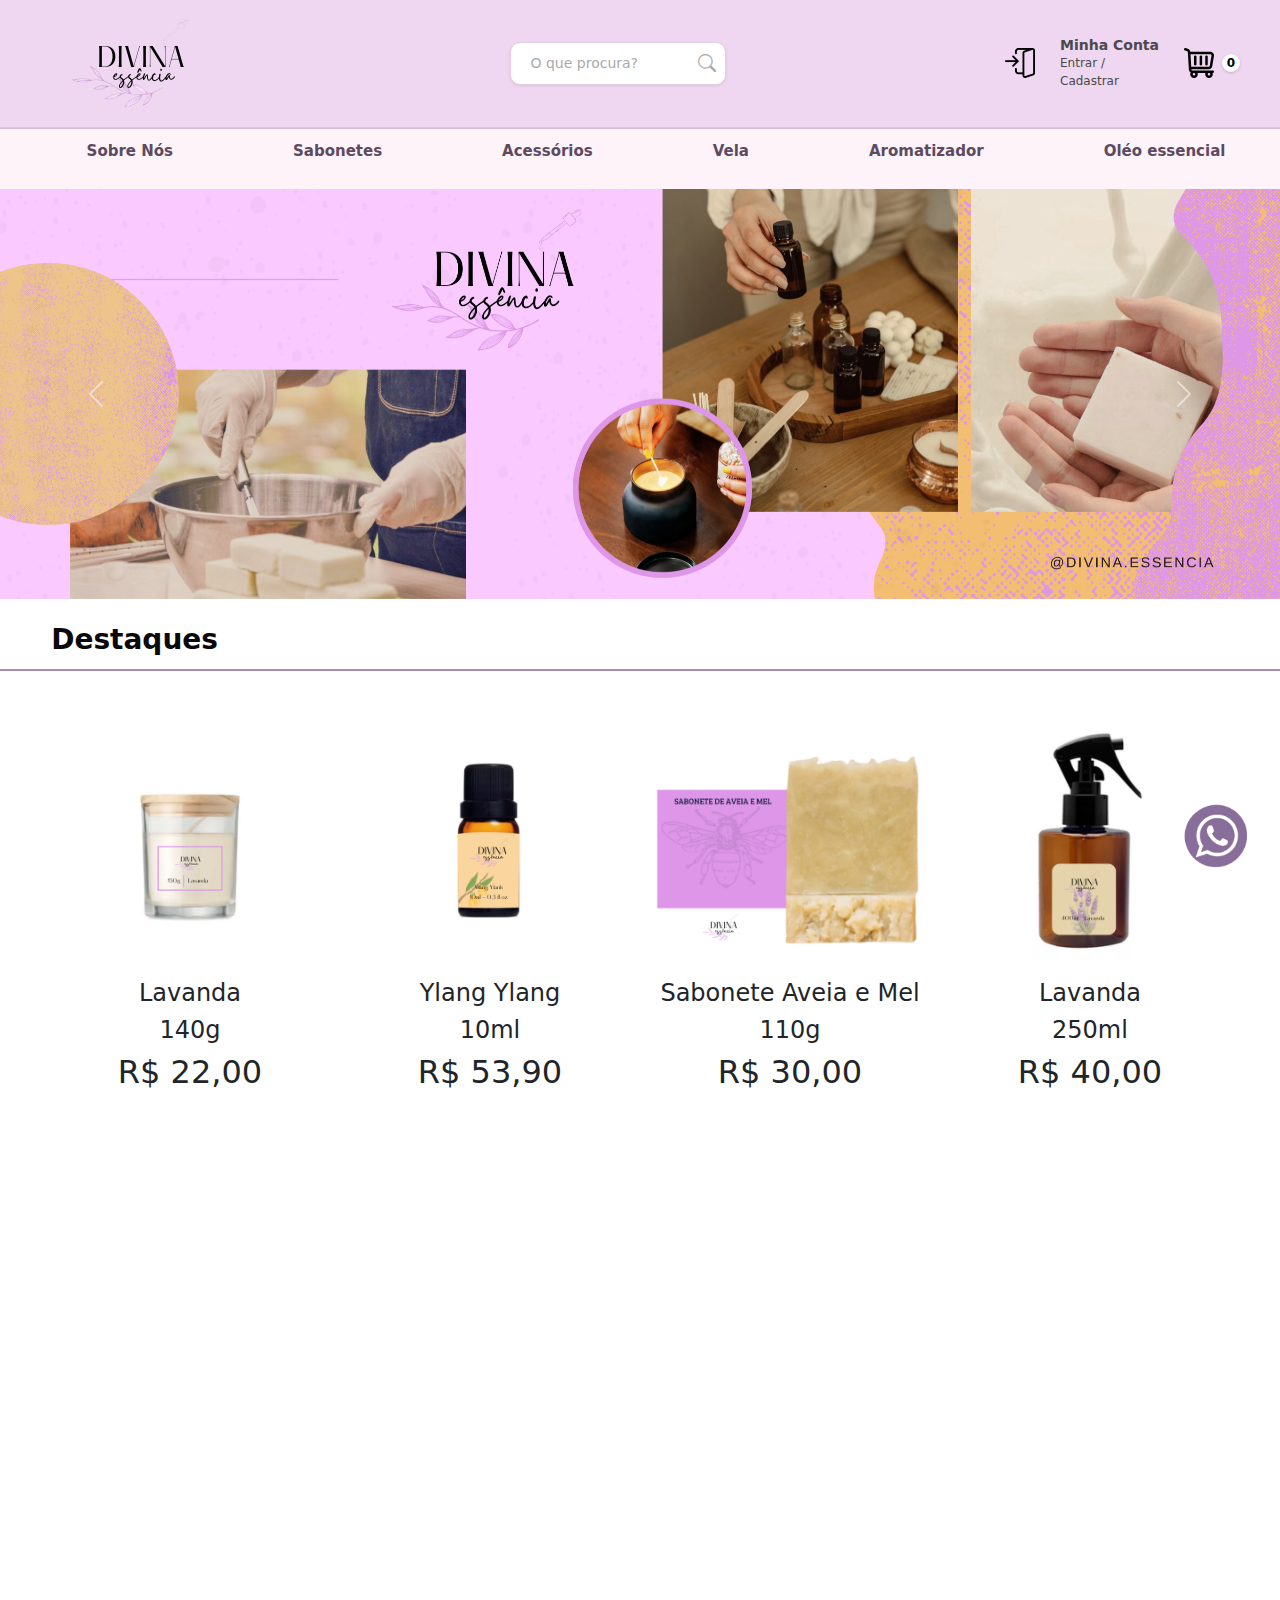
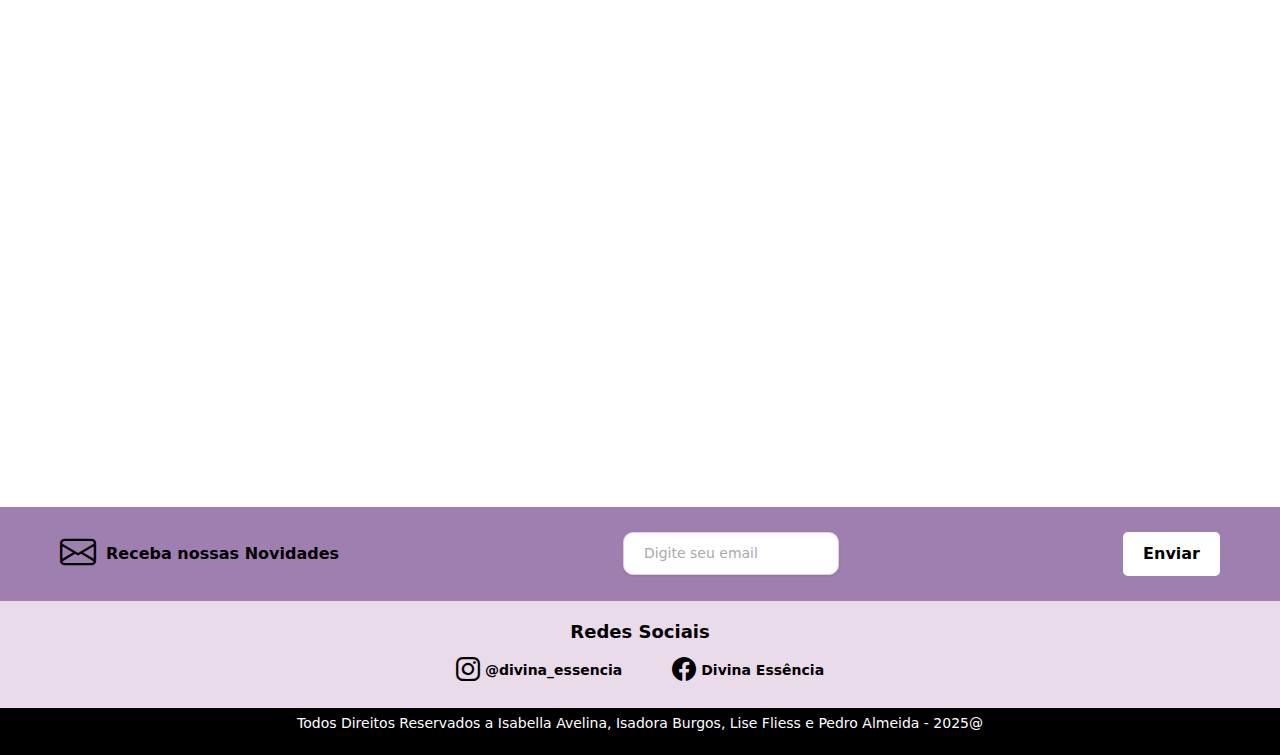
<file: index.html>
<!DOCTYPE html>
<html lang="pt-BR">
<head>
    <meta charset="UTF-8">
    <meta name="viewport" content="width=device-width, initial-scale=1.0">
    <title>Divina Essência</title>
    <link rel="stylesheet" href="css/style.css">
    <link href="https://cdn.jsdelivr.net/npm/bootstrap@5.3.3/dist/css/bootstrap.min.css" rel="stylesheet" integrity="sha384-QWTKZyjpPEjISv5WaRU9OFeRpok6YctnYmDr5pNlyT2bRjXh0JMhjY6hW+ALEwIH" crossorigin="anonymous">
    <link rel="stylesheet" href="https://cdn.jsdelivr.net/npm/bootstrap-icons@1.11.3/font/bootstrap-icons.min.css">
</head>
<body>
<!--Começa Cabeçalho-->
<div class="containe-cabecalhoemenu">
  <header class="Cabecalho">
    <div class="container-cabecalho">
      <div class="logo">
     <a href="index.html">
    <img src="img/Logo.png" alt="Logo Divina Essência">
</a>
      </div>
      <div class="campodebusca1">
          <input type="text" placeholder="O que procura?">
          <button type="button" class="btn-busca">
            <i class="bi bi-search"></i>
          </button>
      </div>
      <div class="opcoes-usuario">
          <img src="img/login.png" alt="">
          <div class="container-login">
              <h6>Minha Conta</h6>
              <a href="../administrador/login.php">Entrar /</a><a href="E-commerce/cadastrar.html"> Cadastrar</a> 
          </div>
          <div class="carrinho">
              <img src="img/carinho.png" alt="">
              <span class="quantidade-carrinho">0</span>          
          </div>
      </div>
    </div>
  </header>
<!--Fecha cabeçalho-->

<!--Começa Menu-->
  <div class="menu">
    <nav class="container-menu">
        <ul>
            <li><a href="E-commerce/sobrenos.html">Sobre Nós</a></li>
            <li><a href="E-commerce/sabonete.html">Sabonetes</a></li>
            <li><a href="E-commerce/acessorios.html">Acessórios</a></li>
            <li><a href="E-commerce/vela.html">Vela</a></li>
            <li><a href="E-commerce/aromatizante.html">Aromatizador</a></li>
            <li><a href="E-commerce/oleoessencial.html">Oléo essencial</a></li>
        </ul>
    </nav>
  </div>
</div>
<!--Fecha menu-->

<!--Começa carrossel-->
<div id="carouselExampleAutoplaying" class="carousel slide" data-bs-ride="carousel">
  <div class="carousel-inner">
    <div class="carousel-item active">
      <img src="img/1.png" class="d-block w-100" alt="...">
    </div>
    <div class="carousel-item">
      <img src="img/2.png" class="d-block w-100" alt="...">
    </div>
    <div class="carousel-item">
      <img src="img/3.png" class="d-block w-100" alt="...">
    </div>
  </div>
  <button class="carousel-control-prev" type="button" data-bs-target="#carouselExampleAutoplaying" data-bs-slide="prev">
    <span class="carousel-control-prev-icon" aria-hidden="true"></span>
    <span class="visually-hidden">Previous</span>
  </button>
  <button class="carousel-control-next" type="button" data-bs-target="#carouselExampleAutoplaying" data-bs-slide="next">
    <span class="carousel-control-next-icon" aria-hidden="true"></span>
    <span class="visually-hidden">Next</span>
  </button>
</div>
<br>
<!--Fecha carrossel-->

<!--Começa destaques-->
<section class="cards-destaques scroll-reveal">
  <h1>Destaques</h1>
  <div class="cards1">
    <div class="cards-produtos">
      <div class="produtos">
        <img src="img/vela-lavanda.png" alt="">
        <h4>Lavanda</h4>
        <h4>140g</h4>
        <h2>R$ 22,00</h2>
        <button class="btn-comprar">Comprar</button>
      </div>
      <div class="produtos">           
        <img src="img/essencia-ylanglang.png" alt="">
        <h4>Ylang Ylang</h4>
        <h4>10ml</h4>
        <h2>R$ 53,90</h2>
        <button class="btn-comprar">Comprar</button>
      </div>
      <div class="produtos">
        <img src="img/sbnt-aveiamel.png" alt="">
        <h4>Sabonete Aveia e Mel</h4>
        <h4>110g</h4>
        <h2>R$ 30,00</h2>
        <button class="btn-comprar">Comprar</button>
      </div>
      <div class="produtos">
        <img src="img/aroma-lavanda.png" alt="">
        <h4>Lavanda</h4>
        <h4>250ml</h4>
        <h2>R$ 40,00</h2>
        <button class="btn-comprar">Comprar</button>
      </div>
    </div>
  </div>
</section>
<br>
<!--Fecha destaques-->

<!--Começa mais vendidos-->
<section class="card-maisventidos scroll-reveal">
  <h1>Mais Vendidos</h1>
  <div class="cards1">
    <div class="cards-produtos">
      <div class="produtos">
        <img src="img/sbnt-argilarosalavanda.png" alt="">
        <h4>Sabonete Argila rosa e Lavanda</h4>
        <h4>110g</h4>
        <h2>R$ 27,80</h2>
        <button class="btn-comprar">Comprar</button>
      </div>
      <div class="produtos">
        <img src="img/acessorio-buchavegetal.png" alt="">
        <h4>acessorio-buchavegetal</h4>
        <p>...</p>
        <h2>R$ 19,20</h2>
        <button class="btn-comprar">Comprar</button>
      </div>
      <div class="produtos">
        <img src="img/aroma-citronela.png" alt="">
        <h4>Citronela</h4>
        <h4>250ml</h4>
        <h2>R$ 32,40</h2>
        <button class="btn-comprar">Comprar</button>
      </div>
      <div class="produtos">
        <img src="img/vela-bluetansy.png" alt="">
        <h4>Blue Tansy</h4>
        <h4>140g</h4>
        <h2>R$ 23,40</h2>
        <button class="btn-comprar">Comprar</button>
      </div>
    </div>
  </div>
</section>
<br>
<!--Fecha mais vendidos-->

<!--Começa depoimentos-->
<section class="container-dep scroll-reveal">
  <h1>Depoimentos</h1>
  <div class="container2">
    <div class="container-depoimento">
      <div class="depoimentos-container">
        <h4>Daniela Santos</h4>
        <br>
        <p>"Os sabonetes artesanais são simplesmente maravilhosos! ..."</p>
      </div>
      <div class="depoimentos-container">
        <h4>Sergio Lacerda</h4>
        <br>
        <p>"As velas aromáticas transformaram minha casa em um verdadeiro spa! ..."</p>
      </div>
      <div class="depoimentos-container">
        <h4>Adriana Lima</h4>
        <br>
        <p>"Nunca imaginei que um aromatizador pudesse fazer tanta diferença! ..."</p>
      </div>
    </div>
  </div>
</section>
<br>
<!--Fecha depoimentos-->

<!--Começa rodapé-->
<div class="contato">
  <div class="container-tudo">
    <div class="containe-email">
      <div class="email">
        <div class="container-iconeeescrita">
          <i class="bi bi-envelope"></i>          
          <p>Receba nossas Novidades</p>
        </div>
        <div class="campodebusca1">
          <input type="text" placeholder="Digite seu email">
        </div>
        <button>Enviar</button>
      </div>
    </div>
    <div class="final-redessociais">
      <h4>Redes Sociais</h4>
      <div class="container-redes">
        <div class="redes">
          <i class="bi bi-instagram"></i>        
          <a href="#">@divina_essencia</a>   
        </div>
        <div class="redes">
          <i class="bi bi-facebook"></i> 
          <a href="#">Divina Essência</a>
          <link rel="stylesheet" href="#">
        </div>
      </div>
    </div>
  </div>
</div>

<footer>
  <p>Todos Direitos Reservados a Isabella Avelina, Isadora Burgos, Lise Fliess e Pedro Almeida - 2025@</p>
</footer>
<!--Fecha rodapé-->

<!--Começa icone fixo de wpp-->
<div class="whats">
  <a href="https://wa.me/" target="_blank">
    <img src="img/wppsemfundo.png"  width="70" alt="whatsapp" title="Fale conosco pelo whatsapp">
  </a>
</div>
<!--Fecha icone fixo de wpp-->

<!-- Scripts -->
<script src="https://cdn.jsdelivr.net/npm/bootstrap@5.3.3/dist/js/bootstrap.bundle.min.js" integrity="sha384-YvpcrYf0tY3lHB60NNkmXc5s9fDVZLESaAA55NDzOxhy9GkcIdslK1eN7N6jIeHz" crossorigin="anonymous"></script>

<style>
  .scroll-reveal {
    opacity: 0;
    transform: translateY(60px);
    transition: opacity 0.8s ease-out, transform 0.8s ease-out;
  }
  .scroll-reveal.reveal {
    opacity: 1;
    transform: translateY(0);
  }
</style>

<script>
  const observer = new IntersectionObserver((entries) => {
    entries.forEach(entry => {
      if (entry.isIntersecting) {
        entry.target.classList.add('reveal');
        observer.unobserve(entry.target);
      }
    });
  }, { threshold: 0.1 });

  document.querySelectorAll('.scroll-reveal').forEach(el => observer.observe(el));
</script>

</body>
</html>
</file>
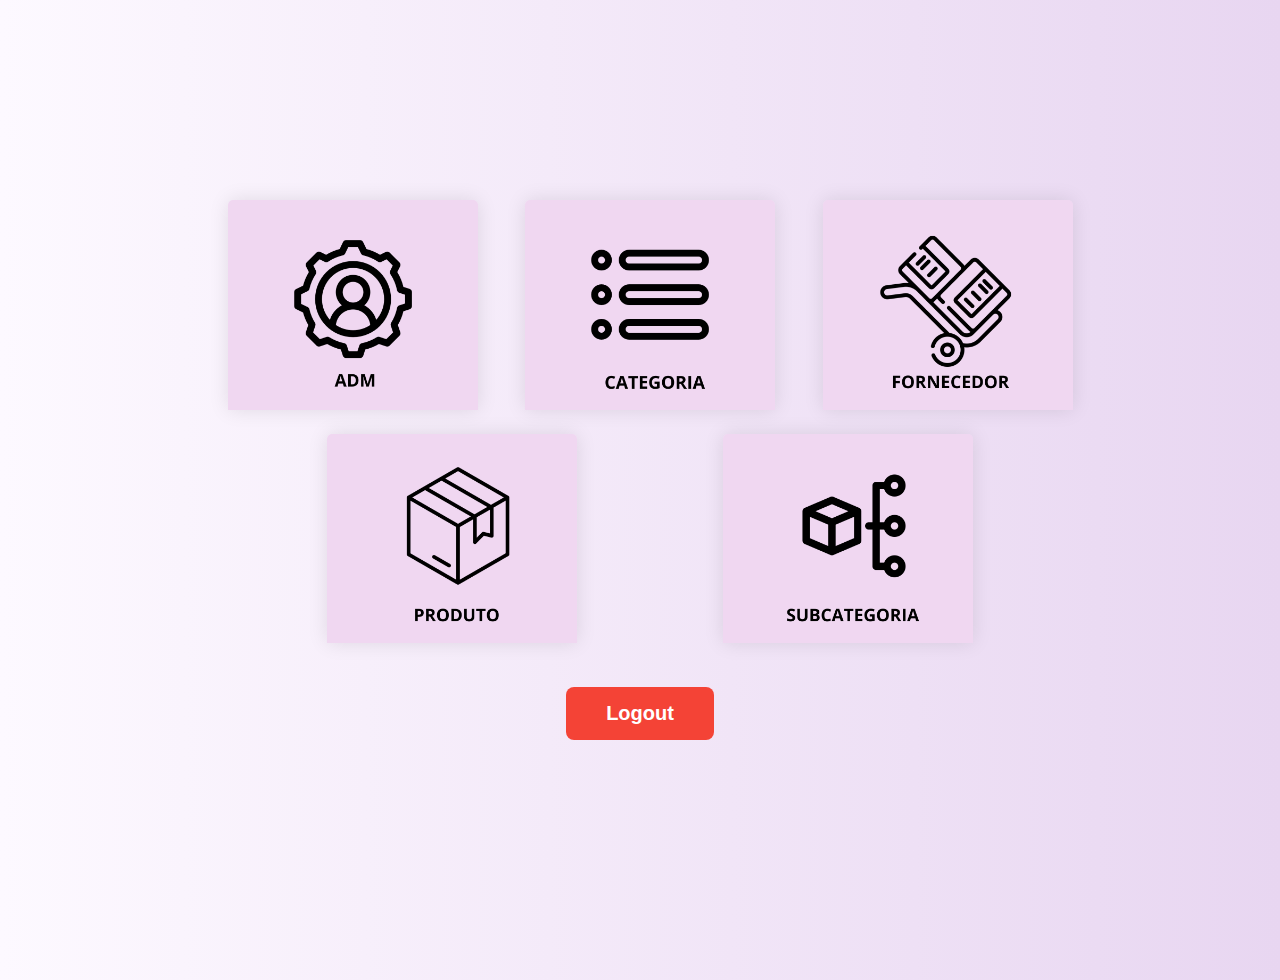
<file: administrador/painel_admin.html>
<?php
session_start(); 

if (!isset($_SESSION['admin_logado'])) {
    header('Location: login.php');
    exit();
}
?>


<!-- Início do código HTML -->

<!DOCTYPE html>
<html lang="en">
<head>
    <meta charset="UTF-8">
    <meta name="viewport" content="width=device-width, initial-scale=1.0">
        <title>Painel</title>
        <link rel="stylesheet" href="../css/painel.css">
        <link rel="icon" type="image/png" href="../img/logo.png">
    </head>
    <body>
    

        <div class="galeria">
            <div>
                 <a href="listar_administrador.php">
                <img src="../img/logo_administrador.png"  alt="Administrador">
                </a>
            </div>
            
            <div><a href="listar_categorias.php">
                <img src="../img/logo_categorias.png" alt="Categorias">
                </a>
            </div>

            <div>
                 <a href="listar_fornecedores.php">
                <img src="../img/logo_fornecedores.png" alt="Fornecedores">
                 </a>
            </div>

            <div>
                 <a href="listar_produtos.php">
                <img src="../img/logo_produtos.png" alt="Produtos">
                 </a>
            </div>

            <div>
                 <a href="listar_subcategorias.php">
                <img src="../img/logo_subcategorias.png" alt="Subcategorias">
                 </a>
            </div>

        </div>


    <a href="logout.php">
    <button class="logout-btn">Logout</button>
    </a>


    </body>
</html>
</file>
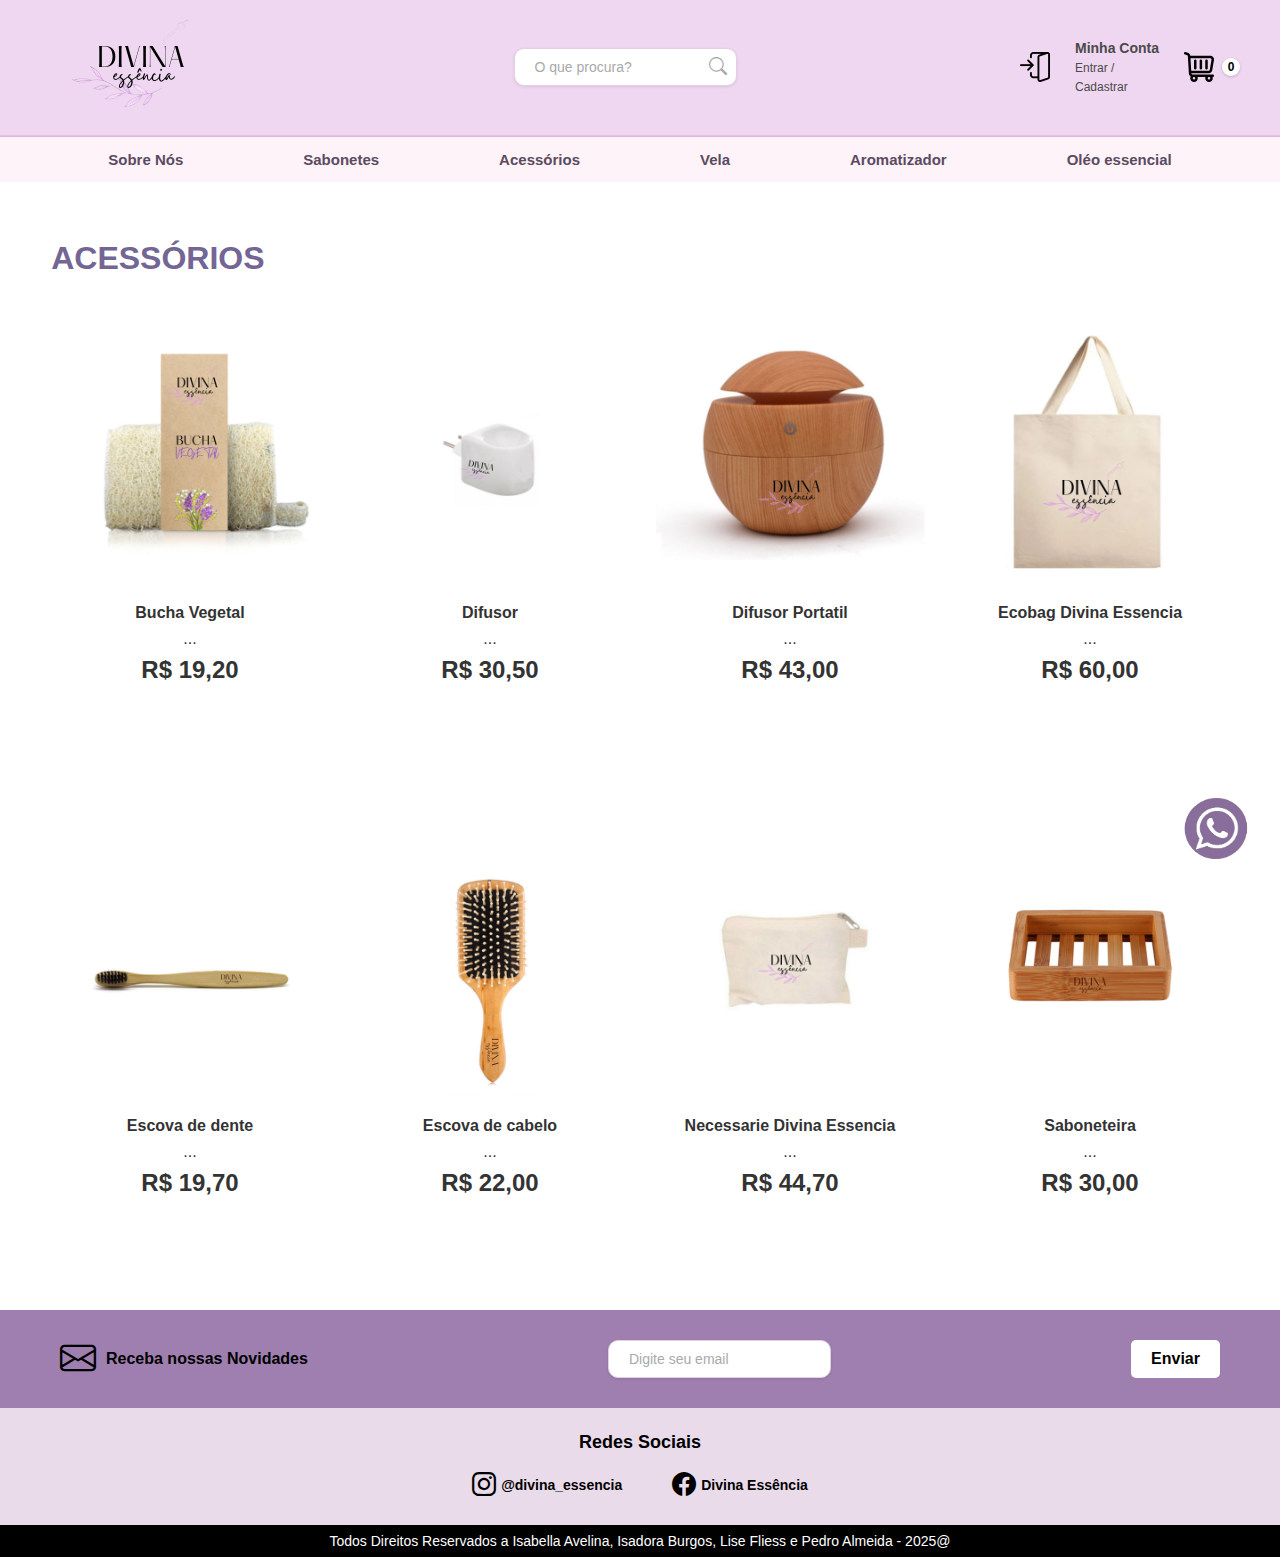
<file: E-commerce/acessorios.html>
<!DOCTYPE html>
<html lang="pt-BR">
<head>
    <meta charset="UTF-8">
    <meta name="viewport" content="width=device-width, initial-scale=1.0">
    <title>Acessórios - Divina Essência</title>
    <link rel="stylesheet" href="../css/style.css">
    <link rel="stylesheet" href="https://cdn.jsdelivr.net/npm/bootstrap-icons@1.11.3/font/bootstrap-icons.min.css">
</head>
<body>
        <!--Começa Cabeçalho-->
    <div class="containe-cabecalhoemenu">
      <header class="Cabecalho">
        <div class="container-cabecalho">
          <div class="logo">
              <a href="index.html">
                  <img src="../img/Logo.png">
              </a>
          </div>
          <div class="campodebusca1">
              <input type="text" placeholder="O que procura?">
              <button type="button" class="btn-busca">
                <i class="bi bi-search"></i>
              </button>
          </div>
          <div class="opcoes-usuario">
                  <img src="../img/login.png" alt="">
      
                  <div class="container-login">
              <h6>Minha Conta</h6>
              <a href="../administrador/login.php">Entrar /</a><a href="cadastrar.html"> Cadastrar</a> 
          </div>
          <div class="carrinho">
              <img src="../img/carinho.png" alt="">
              <span class="quantidade-carrinho">0</span>          
          </div>
          </div>
        </div>
        </header>
          <!--Fecha cabecalho-->
          <!--Começa Menu-->
          <div class="menu">
            <nav class="container-menu">
                <ul>
                    <li><a href="../E-commerce/sobrenos.html">Sobre Nós</a></li>
                    <li><a href="../E-commerce/sabonete.html">Sabonetes</a></li>
                    <li><a href="../E-commerce/acessorios.html">Acessórios</a></li>
                    <li><a href="../E-commerce/vela.html">Vela</a></li>
                    <li><a href="../E-commerce/aromatizante.html">Aromatizador</a></li>
                    <li><a href="../E-commerce/oleoessencial.html">Oléo essencial</a></li>
                </ul>
            </nav>
        </div>
      </div>
          <!--Fecha menu-->
    <!--Conteúdo-->
    <section class="cards-vendas">
      <h1 style="color: rgb(115, 101, 148); padding-left: 4%; padding-top: 4%;">ACESSÓRIOS </h1>
      <div class="cards1">
      <div class="cards-produtos">
        <div class="produtos">
          <img src="../img/acessorio-buchavegetal.png" alt="">
          <h4>Bucha Vegetal</h4>
          <p>...</p>
          <h2>R$ 19,20</h2>
          <button class="btn-comprar">Comprar</button>
        </div>
        <div class="produtos">           
         <img src="../img/acessorio-difusor.png" alt="">
          <h4>Difusor</h4>
          <p>...</p>
          <h2>R$ 30,50</h2>
          <button class="btn-comprar">Comprar</button>
        </div>
        <div class="produtos">
          <img src="../img/acessorio-difusorportatio.png" alt="">
          <h4>Difusor Portatil</h4>
          <p>...</p>
          <h2>R$ 43,00</h2>
          <button class="btn-comprar">Comprar</button>
        </div>
        <div class="produtos">
          <img src="../img/acessorio-ecobag.png" alt="">
          <h4>Ecobag Divina Essencia</h4>
          <p>...</p>
          <h2>R$ 60,00</h2>
          <button class="btn-comprar">Comprar</button>
      </div>
    </div>
  </div>
</section>
<br>

<section class="cards-vendas">
  <div class="cards1">
  <div class="cards-produtos">
    <div class="produtos">
      <img src="../img/acessorio-escova.png" alt="">
      <h4> Escova de dente</h4>
      <p>...</p>
      <h2>R$ 19,70</h2>
      <button class="btn-comprar">Comprar</button>
    </div>
    <div class="produtos">           
     <img src="../img/acessorio-escovadecabelo.png" alt="">
      <h4>Escova de cabelo</h4>
      <p>...</p>
      <h2>R$ 22,00</h2>
      <button class="btn-comprar">Comprar</button>
    </div>
    <div class="produtos">
      <img src="../img/acessorio-necessarie.png" alt="">
      <h4>Necessarie Divina Essencia</h4>
      <p>...</p>
      <h2>R$ 44,70</h2>
      <button class="btn-comprar">Comprar</button>
    </div>
    <div class="produtos">
      <img src="../img/acessorio-saboneteira.png" alt="">
      <h4>Saboneteira</h4>
      <p>...</p>
      <h2>R$ 30,00</h2>
      <button class="btn-comprar">Comprar</button>
  </div>
</div>
</div>
</section>
<br>
    <!--Fecha onteúdo-->
    <!--Começa rodapé-->
    <div class="contato">
        <div class="container-tudo">
        <div class="containe-email">
          <div class="email">
            <div class="container-iconeeescrita">
            <i class="bi bi-envelope"></i>          
            <p>Receba nossas Novidades</p>
          </div>
            <div class="campodebusca1">
              <input type="text" placeholder="Digite seu email">
          </div>
          <button>Enviar</button>
          </div>
        </div>
      <div class="final-redessociais">
          <h4>Redes Sociais</h4>
          <div class="container-redes">
          <div class="redes">
          <i class="bi bi-instagram"></i>        
          <a href="#">@divina_essencia</a>   
          </div>
          <div class="redes">
          <i class="bi bi-facebook"></i> 
          <a href="#">Divina Essência</a>
          <link rel="stylesheet" href="#">
        </div>
      </div>
      </div>
      </div>
    </div>
    <footer>
      <p>Todos Direitos Reservados a Isabella Avelina, Isadora Burgos, Lise Fliess e Pedro Almeida - 2025@</p>
    </footer>
    </div>
    <!--Fecha rodapé-->
    <!--Começa icone fixo de wpp-->
    <div class="whats">
        <a href="https://wa.me/" target="_blank">
        <img src="../img/wppsemfundo.png"  width="70" alt="whatsapp" title="Fale conosco pelo whatsapp">
      </a>
    <!--Fecha icone fixo de wpp-->
      <script src="https://cdn.jsdelivr.net/npm/bootstrap@5.3.3/dist/js/bootstrap.bundle.min.js" integrity="sha384-YvpcrYf0tY3lHB60NNkmXc5s9fDVZLESaAA55NDzOxhy9GkcIdslK1eN7N6jIeHz" crossorigin="anonymous"></script>
  </body>
  </html>
</file>
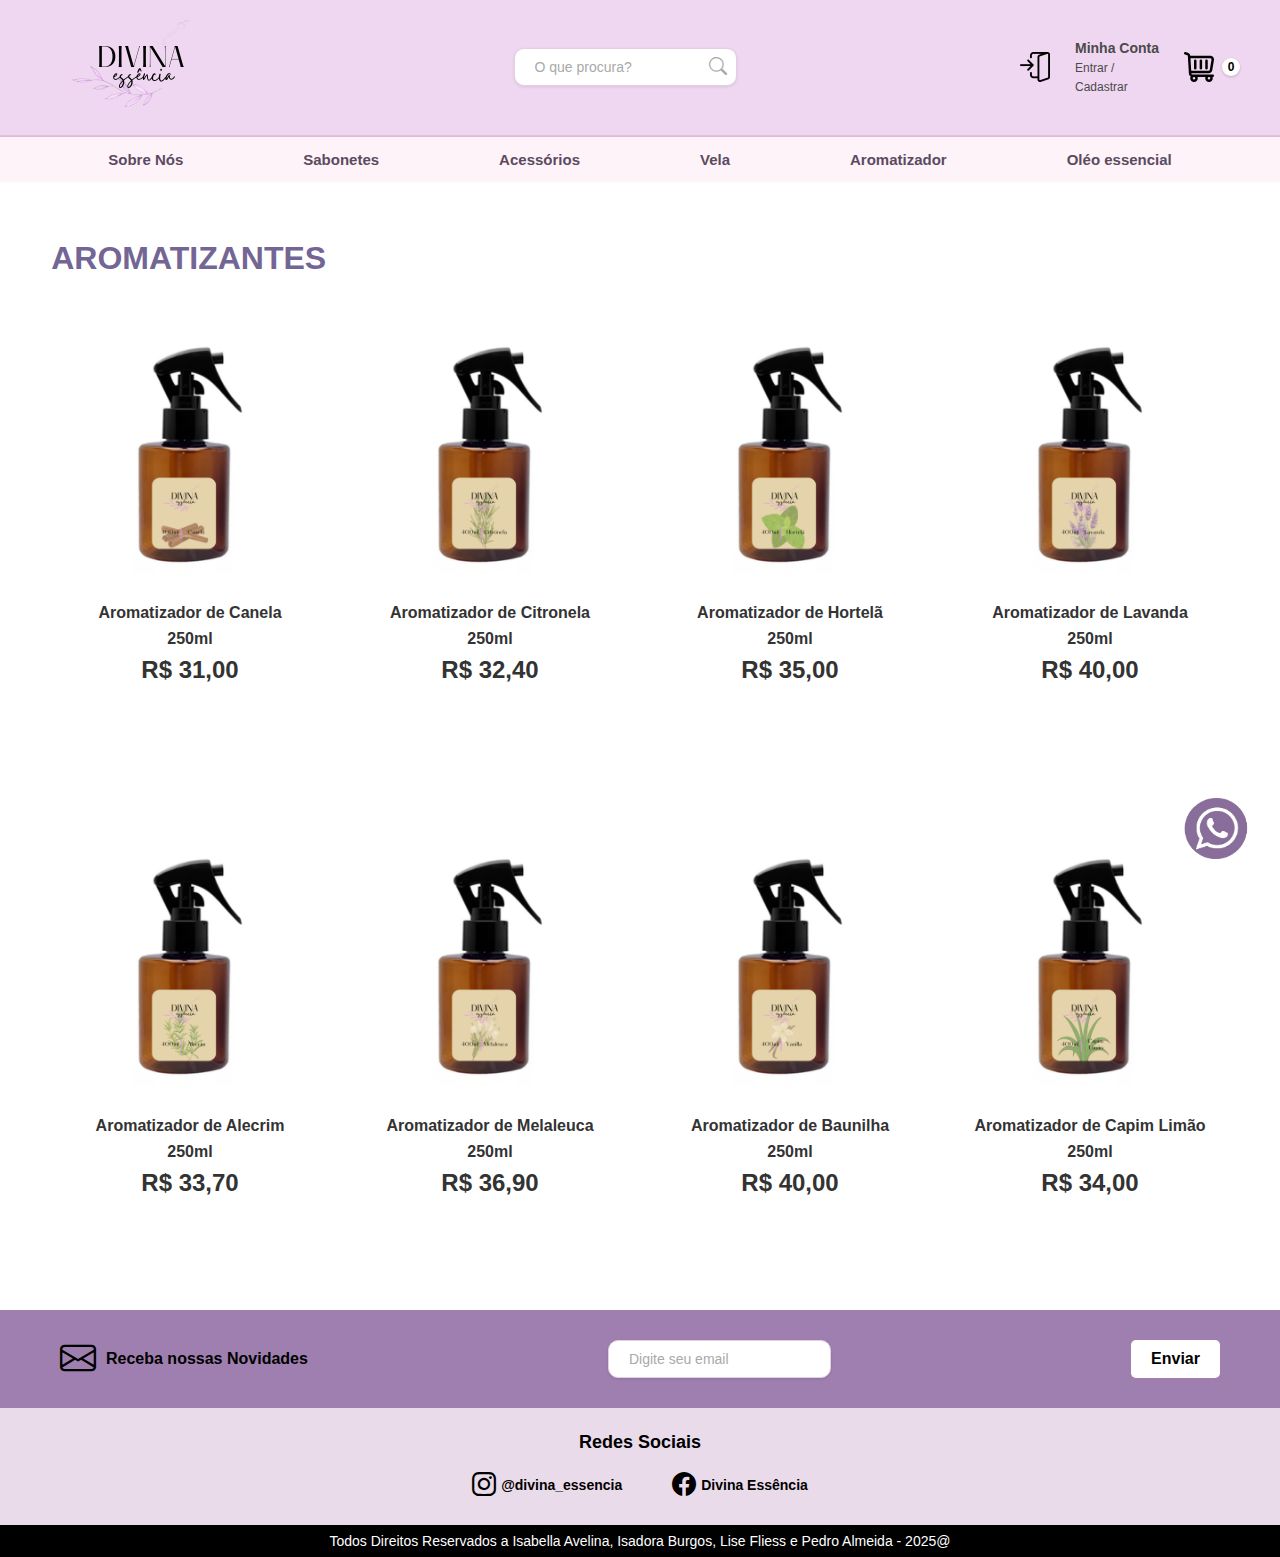
<file: E-commerce/aromatizante.html>
<!DOCTYPE html>
<html lang="pt-BR">
<head>
    <meta charset="UTF-8">
    <meta name="viewport" content="width=device-width, initial-scale=1.0">
    <title>Aromatizante - Divina Essência</title>
    <link rel="stylesheet" href="../css/style.css">
    <link rel="stylesheet" href="https://cdn.jsdelivr.net/npm/bootstrap-icons@1.11.3/font/bootstrap-icons.min.css">
</head>
<body>
        <!--Começa Cabeçalho-->
    <div class="containe-cabecalhoemenu">
        <header class="Cabecalho">
          <div class="container-cabecalho">
            <div class="logo">
                <a href="../index.html">
                    <img src="../img/Logo.png">
                </a>
            </div>
            <div class="campodebusca1">
                <input type="text" placeholder="O que procura?">
                <button type="button" class="btn-busca">
                  <i class="bi bi-search"></i>
                </button>
            </div>
            <div class="opcoes-usuario">
                    <img src="../img/login.png" alt="">
        
                    <div class="container-login">
                <h6>Minha Conta</h6>
                    <a href="../administrador/login.php">Entrar /</a><a href="cadastrar.html"> Cadastrar</a> 
            </div>
            <div class="carrinho">
                <img src="../img/carinho.png" alt="">
                <span class="quantidade-carrinho">0</span>          
            </div>
            </div>
          </div>
        
          </header>
            <!--Fecha cabecalho-->
        
            <!--Começa Menu-->
            <div class="menu">
              <nav class="container-menu">
                  <ul>
                      <li><a href="../E-commerce/sobrenos.html">Sobre Nós</a></li>
                      <li><a href="../E-commerce/sabonete.html">Sabonetes</a></li>
                      <li><a href="../E-commerce/acessorios.html">Acessórios</a></li>
                      <li><a href="../E-commerce/vela.html">Vela</a></li>
                      <li><a href="../E-commerce/aromatizante.html">Aromatizador</a></li>
                      <li><a href="../E-commerce/oleoessencial.html">Oléo essencial</a></li>
                  </ul>
              </nav>
          </div>
        </div>
            <!--Fecha menu-->
    <!--Conteúdo-->
    <section class="cards-vendas">
        <h1 style="color: rgb(115, 101, 148); padding-left: 4%; padding-top: 4%; font-family:'Inria Sans', sans-serif; ;">AROMATIZANTES </h1>
        <div class="cards1">
        <div class="cards-produtos">
          <div class="produtos">
            <img src="../img/aroma-canela.png" alt="">
            <h4> Aromatizador de Canela</h4>
            <h4>250ml</h4>
            <h2>R$ 31,00</h2>
            <button class="btn-comprar">Comprar</button>
          </div>
          <div class="produtos">           
           <img src="../img/aroma-citronela.png" alt="">
            <h4>Aromatizador de Citronela</h4>
            <h4>250ml</h4>
            <h2>R$ 32,40</h2>
            <button class="btn-comprar">Comprar</button>
          </div>
          <div class="produtos">
            <img src="../img/aroma-hortela.png" alt="">
            <h4>Aromatizador de Hortelã</h4>
            <h4>250ml</h4>
            <h2>R$ 35,00</h2>
            <button class="btn-comprar">Comprar</button>
          </div>
          <div class="produtos">
            <img src="../img/aroma-lavanda.png" alt="">
            <h4>Aromatizador de Lavanda</h4>
            <h4>250ml</h4>
            <h2>R$ 40,00</h2>
            <button class="btn-comprar">Comprar</button>
        </div>
      </div>
    </div>
  </section>
  <br>
  
  <section class="cards-vendas">
    <div class="cards1">
    <div class="cards-produtos">
      <div class="produtos">
        <img src="../img/aroma-alecrim.png" alt="">
        <h4> Aromatizador de Alecrim</h4>
        <h4>250ml</h4>
        <h2>R$ 33,70</h2>
        <button class="btn-comprar">Comprar</button>
      </div>
      <div class="produtos">           
       <img src="../img/aroma-melaleuca.png" alt="">
        <h4>Aromatizador de Melaleuca</h4>
        <h4>250ml</h4>
        <h2>R$ 36,90</h2>
        <button class="btn-comprar">Comprar</button>
      </div>
      <div class="produtos">
        <img src="../img/aroma-vanilla.png" alt="">
        <h4>Aromatizador de Baunilha</h4>
        <h4>250ml</h4>
        <h2>R$ 40,00</h2>
        <button class="btn-comprar">Comprar</button>
      </div>
      <div class="produtos">
        <img src="../img/aromacapimlimao.png" alt="">
        <h4>Aromatizador de Capim Limão</h4>
        <h4>250ml</h4>
        <h2>R$ 34,00</h2>
        <button class="btn-comprar">Comprar</button>
    </div>
  </div>
  </div>
  </section>
  <br>
    <!--Fecha conteúdo-->
    <!--Começa rodapé-->
    <div class="contato">
        <div class="container-tudo">
        <div class="containe-email">
          <div class="email">
            <div class="container-iconeeescrita">
            <i class="bi bi-envelope"></i>          
            <p>Receba nossas Novidades</p>
          </div>
            <div class="campodebusca1">
              <input type="text" placeholder="Digite seu email">
          </div>
          <button>Enviar</button>
          </div>
        </div>
      <div class="final-redessociais">
          <h4>Redes Sociais</h4>
          <div class="container-redes">
          <div class="redes">
          <i class="bi bi-instagram"></i>        
          <a href="#">@divina_essencia</a>   
          </div>
          <div class="redes">
          <i class="bi bi-facebook"></i> 
          <a href="#">Divina Essência</a>
          <link rel="stylesheet" href="#">
        </div>
      </div>
      </div>
      </div>
    </div>
    <footer>
      <p>Todos Direitos Reservados a Isabella Avelina, Isadora Burgos, Lise Fliess e Pedro Almeida - 2025@</p>
    </footer>
    </div>
    <!--Fecha rodapé-->
    <!--Começa icone fixo de wpp-->
    <div class="whats">
        <a href="https://wa.me/" target="_blank">
        <img src="../img/wppsemfundo.png"  width="70" alt="whatsapp" title="Fale conosco pelo whatsapp">
      </a>
      <!--Fecha icone fixo de wpp-->
      <script src="https://cdn.jsdelivr.net/npm/bootstrap@5.3.3/dist/js/bootstrap.bundle.min.js" integrity="sha384-YvpcrYf0tY3lHB60NNkmXc5s9fDVZLESaAA55NDzOxhy9GkcIdslK1eN7N6jIeHz" crossorigin="anonymous"></script>
  </body>
  </html>
</file>
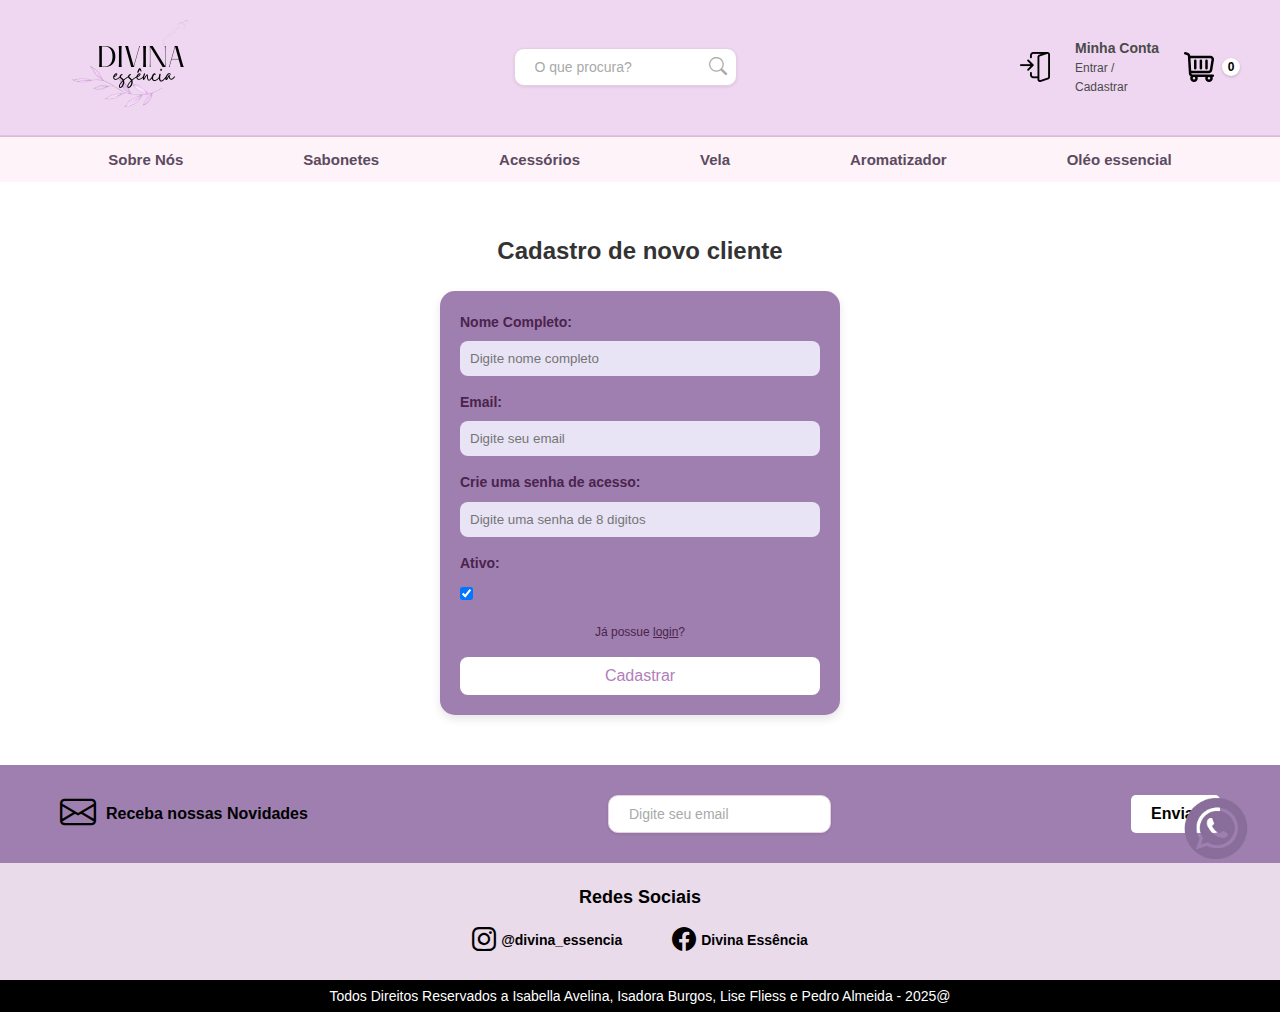
<file: E-commerce/cadastrar.html>
<!-- Início do código HTML -->
<!DOCTYPE html>
<html lang="pt-BR">
<head>
    <meta charset="UTF-8">
    <meta name="viewport" content="width=device-width, initial-scale=1.0">
    <title>Cadastrar - Divina Essência</title>
    <link rel="stylesheet" href="../css/style.css">
    <link rel="stylesheet" href="https://cdn.jsdelivr.net/npm/bootstrap-icons@1.11.3/font/bootstrap-icons.min.css">
</head>
<body>
        <!--Começa Cabeçalho-->
    <div class="containe-cabecalhoemenu">
      <header class="Cabecalho">
        <div class="container-cabecalho">
          <div class="logo">
              <a href="../index.html">
                  <img src="../img/Logo.png">
              </a>
          </div>
          <div class="campodebusca1">
              <input type="text" placeholder="O que procura?">
              <button type="button" class="btn-busca">
                <i class="bi bi-search"></i>
              </button>
          </div>
          <div class="opcoes-usuario">
                  <img src="../img/login.png" alt="">
      
                  <div class="container-login">
              <h6>Minha Conta</h6>
                  <a href="../administrador/login.php">Entrar /</a><a href="cadastrar.html"> Cadastrar</a> 
          </div>
          <div class="carrinho">
              <img src="../img/carinho.png" alt="">
              <span class="quantidade-carrinho">0</span>          
          </div>
          </div>
        </div>
      
        </header>
          <!--Fecha cabecalho-->
      
          <!--Começa Menu-->
          <div class="menu">
            <nav class="container-menu">
                <ul>
                    <li><a href="../E-commerce/sobrenos.html">Sobre Nós</a></li>
                    <li><a href="../E-commerce/sabonete.html">Sabonetes</a></li>
                    <li><a href="../E-commerce/acessorios.html">Acessórios</a></li>
                    <li><a href="../E-commerce/vela.html">Vela</a></li>
                    <li><a href="../E-commerce/aromatizante.html">Aromatizador</a></li>
                    <li><a href="../E-commerce/oleoessencial.html">Oléo essencial</a></li>
                </ul>
            </nav>
        </div>
      </div>
          <!--Fecha menu-->
  
    <!--Começa campo de cadastro-->
    <div class="cadastrar">
        <h1>Cadastro de novo cliente</h1>
        <form class="container-form">
            <div class="form-control2" >
                <label for="nome">Nome Completo:</label>
                <input type="text" id="nomeo" placeholder="Digite nome completo">
            <br> 
                <label for="email">Email:</label>
                <input type="email" id="email" placeholder="Digite seu email">
            <br> 
                <label for="senha">Crie uma senha de acesso:</label>
                <input type="password" id="senha" placeholder="Digite uma senha de 8 digitos">
            <br>
                <label for="ativo">Ativo:</label>
                <input type="checkbox" name="ativo" id="ativo" value="1" checked>
            </div>
            <p>Já possue <a href="entrar.html">login</a>?</p>
            <button type="submit">Cadastrar</button>
        </form>
    </div>
      <!--Fecha campo de cadastro-->

    <!--Começa rodapé-->
    <div class="contato">
        <div class="container-tudo">
        <div class="containe-email">
          <div class="email">
            <div class="container-iconeeescrita">
            <i class="bi bi-envelope"></i>          
            <p>Receba nossas Novidades</p>
          </div>
            <div class="campodebusca1">
              <input type="text" placeholder="Digite seu email">
          </div>
          <button>Enviar</button>
          </div>
        </div>
      <div class="final-redessociais">
          <h4>Redes Sociais</h4>
          <div class="container-redes">
          <div class="redes">
          <i class="bi bi-instagram"></i>        
          <a href="#">@divina_essencia</a>   
          </div>
          <div class="redes">
          <i class="bi bi-facebook"></i> 
          <a href="#">Divina Essência</a>
          <link rel="stylesheet" href="#">
        </div>
      </div>
      </div>
      </div>
    </div>
    <footer>
        <p>Todos Direitos Reservados a Isabella Avelina, Isadora Burgos, Lise Fliess e Pedro Almeida - 2025@</p>
      </footer>
    </div>
      <!--Fecha rodapé-->
  <!--Começa icone fixo de wpp-->
    <div class="whats">
        <a href="https://wa.me/" target="_blank">
        <img src="../img/wppsemfundo.png"  width="70" alt="whatsapp" title="Fale conosco pelo whatsapp">
      </a>
        <!--Fecha icone fixo de wpp-->
      <script src="https://cdn.jsdelivr.net/npm/bootstrap@5.3.3/dist/js/bootstrap.bundle.min.js" integrity="sha384-YvpcrYf0tY3lHB60NNkmXc5s9fDVZLESaAA55NDzOxhy9GkcIdslK1eN7N6jIeHz" crossorigin="anonymous"></script>
  </body>
  </html>
</file>
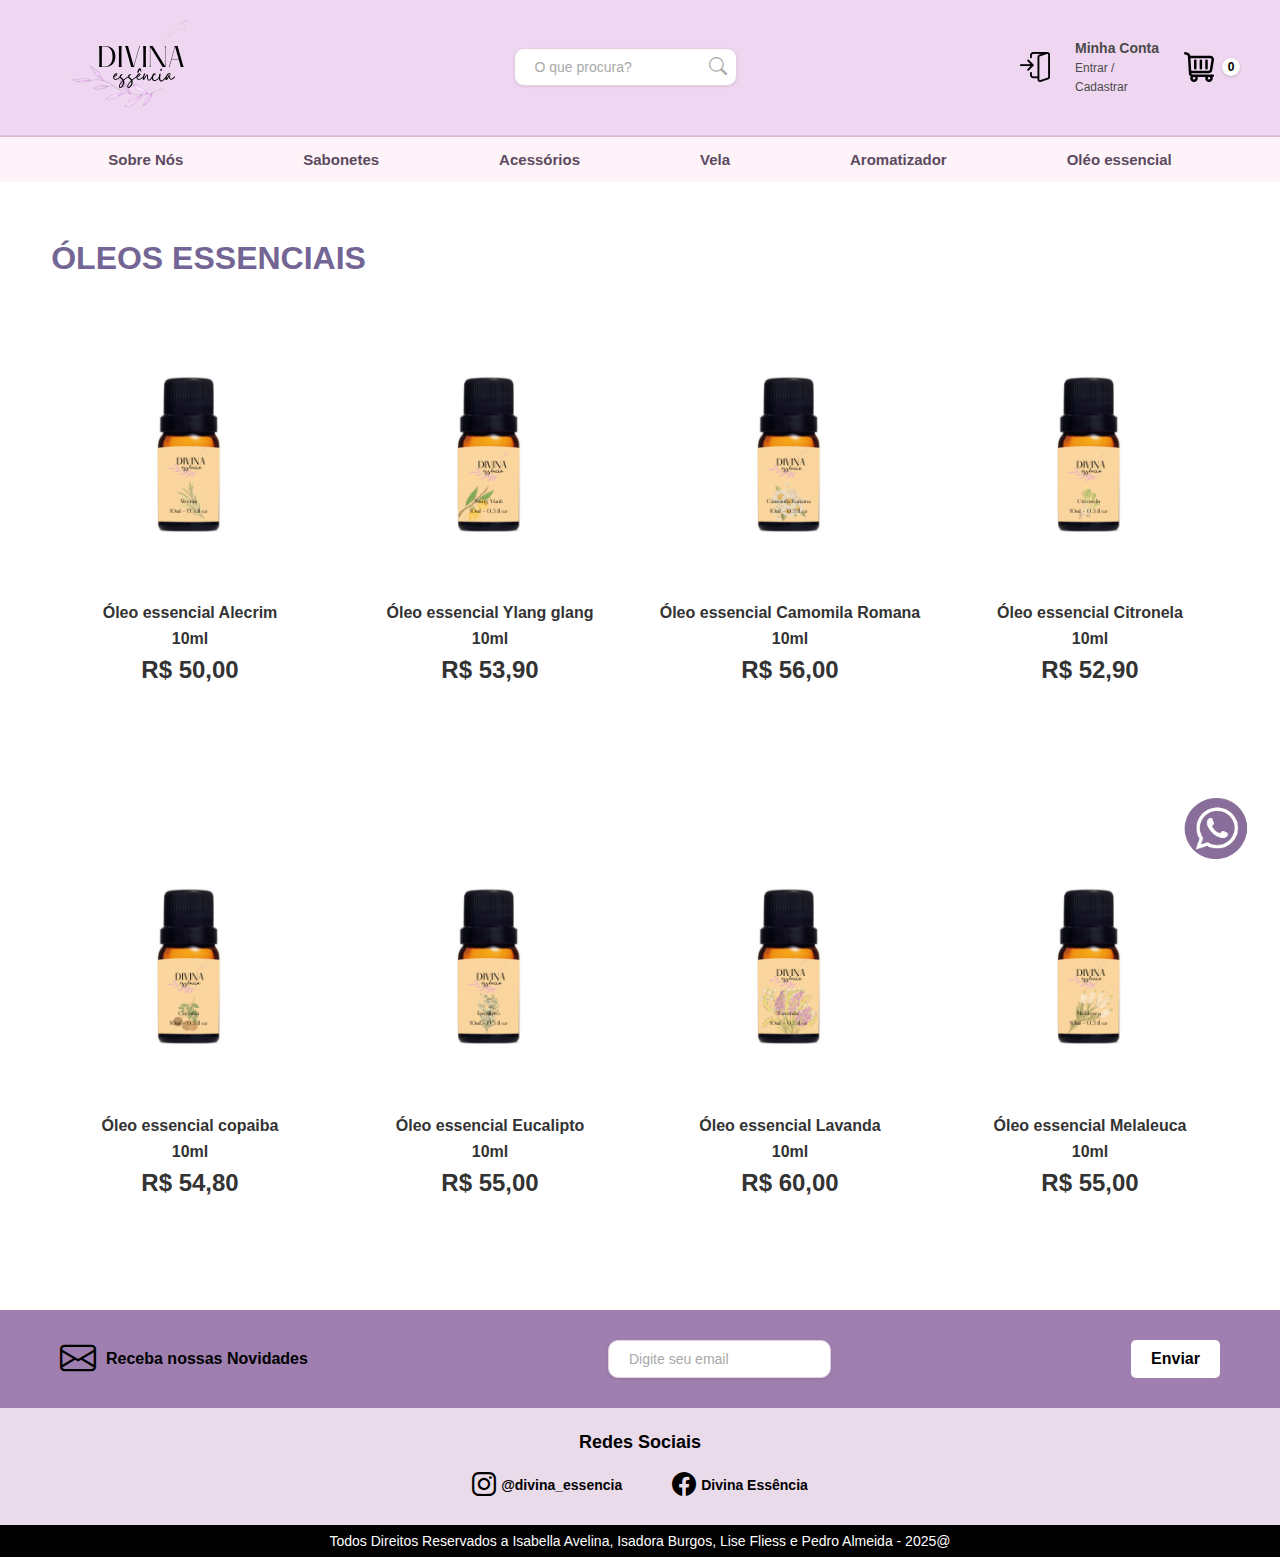
<file: E-commerce/oleoessencial.html>
<!DOCTYPE html>
<html lang="pt-BR">
<head>
    <meta charset="UTF-8">
    <meta name="viewport" content="width=device-width, initial-scale=1.0">
    <title>Óleos essencial - Divina Essência</title>
    <link rel="stylesheet" href="../css/style.css">
    <link rel="stylesheet" href="https://cdn.jsdelivr.net/npm/bootstrap-icons@1.11.3/font/bootstrap-icons.min.css">
</head>
<body>
        <!--Começa Cabeçalho-->
    <div class="containe-cabecalhoemenu">
      <header class="Cabecalho">
        <div class="container-cabecalho">
          <div class="logo">
              <a href="../index.html">
                  <img src="../img/Logo.png">
              </a>
          </div>
          <div class="campodebusca1">
              <input type="text" placeholder="O que procura?">
              <button type="button" class="btn-busca">
                <i class="bi bi-search"></i>
              </button>
          </div>
          <div class="opcoes-usuario">
                  <img src="../img/login.png" alt="">
      
                  <div class="container-login">
              <h6>Minha Conta</h6>
                  <a href="../administrador/login.php">Entrar /</a><a href="cadastrar.html"> Cadastrar</a> 
          </div>
          <div class="carrinho">
              <img src="../img/carinho.png" alt="">
              <span class="quantidade-carrinho">0</span>          
          </div>
          </div>
        </div>
      
        </header>
          <!--Fecha cabecalho-->
      
          <!--Começa Menu-->
          <div class="menu">
            <nav class="container-menu">
                <ul>
                    <li><a href="../E-commerce/sobrenos.html">Sobre Nós</a></li>
                    <li><a href="../E-commerce/sabonete.html">Sabonetes</a></li>
                    <li><a href="../E-commerce/acessorios.html">Acessórios</a></li>
                    <li><a href="../E-commerce/vela.html">Vela</a></li>
                    <li><a href="../E-commerce/aromatizante.html">Aromatizador</a></li>
                    <li><a href="../E-commerce/oleoessencial.html">Oléo essencial</a></li>
                </ul>
            </nav>
        </div>
      </div>
          <!--Fecha menu-->
    <!--Conteúdo-->
    <section class="cards-vendas">
      <h1 style="color: rgb(115, 101, 148); padding-left: 4%; padding-top: 4%;">ÓLEOS ESSENCIAIS </h1>
      <div class="cards1">
      <div class="cards-produtos">
        <div class="produtos">
          <img src="../img/essencia-alecrim.png" alt="">
          <h4> Óleo essencial Alecrim</h4>
          <h4>10ml</h4>
          <h2>R$ 50,00</h2>
          <button class="btn-comprar">Comprar</button>
        </div>
        <div class="produtos">           
         <img src="../img/essencia-ylanglang.png" alt="">
          <h4>Óleo essencial Ylang glang</h4>
          <h4>10ml</h4>
          <h2>R$ 53,90</h2>
          <button class="btn-comprar">Comprar</button>
        </div>
        <div class="produtos">
          <img src="../img/essencia-camomilaromana.png" alt="">
          <h4>Óleo essencial Camomila Romana</h4>
          <h4>10ml</h4>
          <h2>R$ 56,00</h2>
          <button class="btn-comprar">Comprar</button>
        </div>
        <div class="produtos">
          <img src="../img/essencia-citronela.png" alt="">
          <h4>Óleo essencial Citronela</h4>
          <h4>10ml</h4>
          <h2>R$ 52,90</h2>
          <button class="btn-comprar">Comprar</button>
      </div>
    </div>
  </div>
</section>
<br>

<section class="cards-vendas">
  <div class="cards1">
  <div class="cards-produtos">
    <div class="produtos">
      <img src="../img/essencia-copaiba.png" alt="">
      <h4> Óleo essencial copaiba</h4>
      <h4>10ml</h4>
      <h2>R$ 54,80</h2>
      <button class="btn-comprar">Comprar</button>
    </div>
    <div class="produtos">           
     <img src="../img/essencia-eucalipto.png" alt="">
      <h4>Óleo essencial Eucalipto</h4>
      <h4>10ml</h4>
      <h2>R$ 55,00</h2>
      <button class="btn-comprar">Comprar</button>
    </div>
    <div class="produtos">
      <img src="../img/essencia-lavanda.png" alt="">
      <h4>Óleo essencial Lavanda</h4>
      <h4>10ml</h4>
      <h2>R$ 60,00</h2>
      <button class="btn-comprar">Comprar</button>
    </div>
    <div class="produtos">
      <img src="../img/essencia-melaleuca.png" alt="">
      <h4>Óleo essencial Melaleuca</h4>
      <h4>10ml</h4>
      <h2>R$ 55,00</h2>
      <button class="btn-comprar">Comprar</button>
  </div>
</div>
</div>
</section>
<br>
    <!--Fecha onteúdo-->
    <!--Começa rodapé-->
    <div class="contato">
        <div class="container-tudo">
        <div class="containe-email">
          <div class="email">
            <div class="container-iconeeescrita">
            <i class="bi bi-envelope"></i>          
            <p>Receba nossas Novidades</p>
          </div>
            <div class="campodebusca1">
              <input type="text" placeholder="Digite seu email">
          </div>
          <button>Enviar</button>
          </div>
        </div>
      <div class="final-redessociais">
          <h4>Redes Sociais</h4>
          <div class="container-redes">
          <div class="redes">
          <i class="bi bi-instagram"></i>        
          <a href="#">@divina_essencia</a>   
          </div>
          <div class="redes">
          <i class="bi bi-facebook"></i> 
          <a href="#">Divina Essência</a>
          <link rel="stylesheet" href="#">
        </div>
      </div>
      </div>
      </div>
    </div>
    <footer>
      <p>Todos Direitos Reservados a Isabella Avelina, Isadora Burgos, Lise Fliess e Pedro Almeida - 2025@</p>
    </footer>
    </div>
      <!--Fecha rodapé-->
        <!--Começa icone fixo de wpp-->
    <div class="whats">
        <a href="https://wa.me/" target="_blank">
        <img src="../img/wppsemfundo.png"  width="70" alt="whatsapp" title="Fale conosco pelo whatsapp">
      </a>
        <!--Fecha icone fixo de wpp-->
      <script src="https://cdn.jsdelivr.net/npm/bootstrap@5.3.3/dist/js/bootstrap.bundle.min.js" integrity="sha384-YvpcrYf0tY3lHB60NNkmXc5s9fDVZLESaAA55NDzOxhy9GkcIdslK1eN7N6jIeHz" crossorigin="anonymous"></script>
  </body>
  </html>
</file>
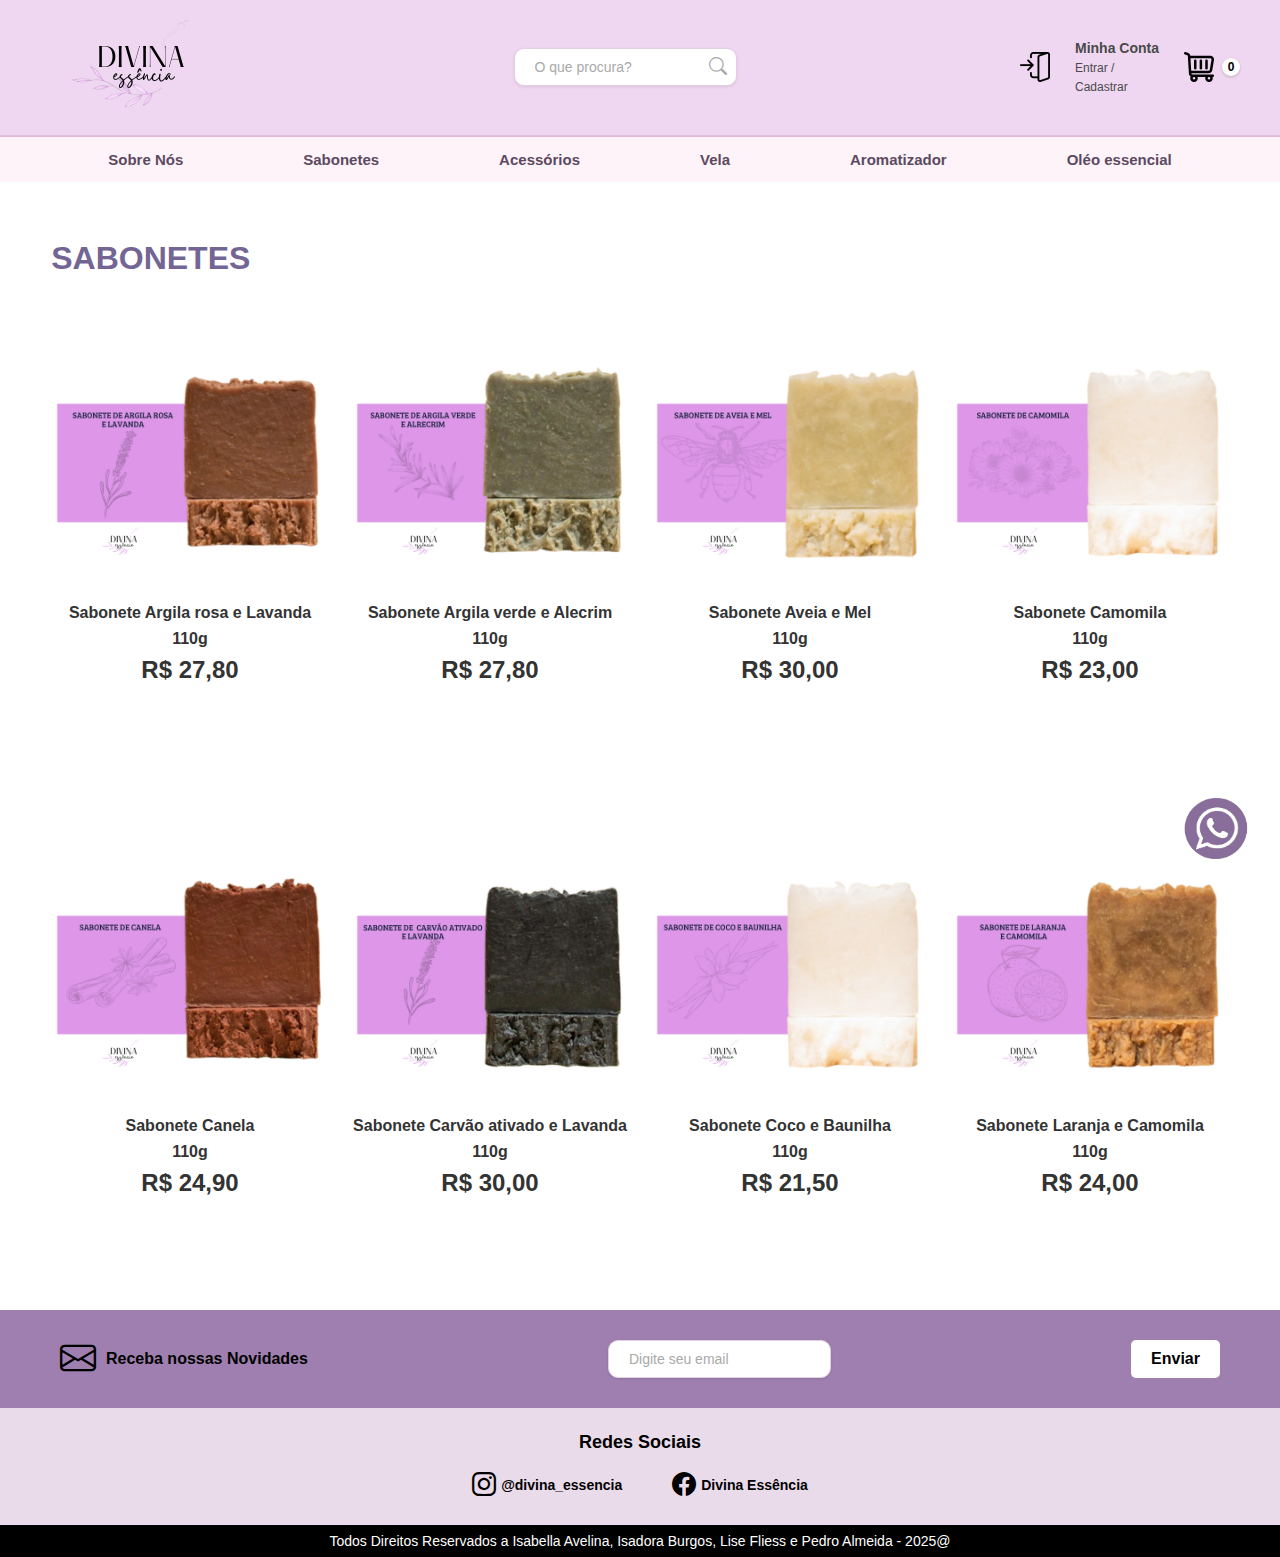
<file: E-commerce/sabonete.html>
<!DOCTYPE html>
<html lang="pt-BR">
<head>
    <meta charset="UTF-8">
    <meta name="viewport" content="width=device-width, initial-scale=1.0">
    <title>Sabonetes - Divina Essência</title>
    <link rel="stylesheet" href="../css/style.css">
    <link rel="stylesheet" href="https://cdn.jsdelivr.net/npm/bootstrap-icons@1.11.3/font/bootstrap-icons.min.css">
</head>
<body>
        <!--Começa Cabeçalho-->
    <div class="containe-cabecalhoemenu">
      <header class="Cabecalho">
        <div class="container-cabecalho">
          <div class="logo">
              <a href="index.html">
                  <img src="../img/Logo.png">
              </a>
          </div>
          <div class="campodebusca1">
              <input type="text" placeholder="O que procura?">
              <button type="button" class="btn-busca">
                <i class="bi bi-search"></i>
              </button>
          </div>
          <div class="opcoes-usuario">
                  <img src="../img/login.png" alt="">
      
                  <div class="container-login">
              <h6>Minha Conta</h6>
                  <a href="../administrador/login.php">Entrar /</a><a href="cadastrar.html"> Cadastrar</a> 
          </div>
          <div class="carrinho">
              <img src="../img/carinho.png" alt="">
              <span class="quantidade-carrinho">0</span>          
          </div>
          </div>
        </div>
      
        </header>
          <!--Fecha cabecalho-->
          <!--Começa Menu-->
          <div class="menu">
            <nav class="container-menu">
                <ul>
                    <li><a href="../E-commerce/sobrenos.html">Sobre Nós</a></li>
                    <li><a href="../E-commerce/sabonete.html">Sabonetes</a></li>
                    <li><a href="../E-commerce/acessorios.html">Acessórios</a></li>
                    <li><a href="../E-commerce/vela.html">Vela</a></li>
                    <li><a href="../E-commerce/aromatizante.html">Aromatizador</a></li>
                    <li><a href="../E-commerce/oleoessencial.html">Oléo essencial</a></li>
                </ul>
            </nav>
        </div>
      </div>
          <!--Fecha menu-->
      <!--Começa conteúdo-->
      <section class="cards-vendas">
        <h1 style="color: rgb(115, 101, 148);padding-left: 4%; padding-top: 4%;">SABONETES</h1>
        <div class="cards1">
        <div class="cards-produtos">
          <div class="produtos">
            <img src="../img/sbnt-argilarosalavanda.png" alt="">
            <h4>Sabonete Argila rosa e Lavanda</h4>
            <h4>110g</h4>
            <h2>R$ 27,80</h2>
            <button class="btn-comprar">Comprar</button>
          </div>
          <div class="produtos">           
           <img src="../img/sbnt-argilaverdealecrim.png" alt="">
            <h4>Sabonete Argila verde e Alecrim</h4>
            <h4>110g</h4>
            <h2>R$ 27,80</h2>
            <button class="btn-comprar">Comprar</button>
          </div>
          <div class="produtos">
            <img src="../img/sbnt-aveiamel.png" alt="">
            <h4>Sabonete Aveia e Mel</h4>
            <h4>110g</h4>
            <h2>R$ 30,00</h2>
            <button class="btn-comprar">Comprar</button>
          </div>
          <div class="produtos">
            <img src="../img/sbnt-camomila.png" alt="">
            <h4>Sabonete Camomila</h4>
            <h4>110g</h4>
            <h2>R$ 23,00</h2>
            <button class="btn-comprar">Comprar</button>
        </div>
      </div>
    </div>
</section>
<br>
 <div class="cards1">
        <div class="cards-produtos">
          <div class="produtos">
            <img src="../img/sbnt-canela.png">
            <h4>Sabonete Canela</h4>
            <h4>110g</h4>
            <h2>R$ 24,90</h2>
            <button class="btn-comprar">Comprar</button>
          </div>
          <div class="produtos">           
           <img src="../img/sbnt-carvaolavanda.png" alt="">
            <h4>Sabonete Carvão ativado e Lavanda</h4>
            <h4>110g</h4>
            <h2>R$ 30,00</h2>
            <button class="btn-comprar">Comprar</button>
          </div>
          <div class="produtos">
            <img src="../img/sbnt-cocobaunilha.png" alt="">
            <h4>Sabonete Coco e Baunilha</h4>
            <h4>110g</h4>
            <h2>R$ 21,50</h2>
            <button class="btn-comprar">Comprar</button>
          </div>
          <div class="produtos">
            <img src="../img/sbnt-laranjacamomila.png" alt="">
            <h4>Sabonete Laranja e Camomila</h4>
            <h4>110g</h4>
            <h2>R$ 24,00</h2>
            <button class="btn-comprar">Comprar</button>
        </div>
      </div>
    </div>
</section>
<br>
        <!--Fecha conteúdo-->
  <!--Começa rodapé-->
  <div class="contato">
    <div class="container-tudo">
    <div class="containe-email">
      <div class="email">
        <div class="container-iconeeescrita">
        <i class="bi bi-envelope"></i>          
        <p>Receba nossas Novidades</p>
      </div>
        <div class="campodebusca1">
          <input type="text" placeholder="Digite seu email">
      </div>
      <button>Enviar</button>
      </div>
    </div>
  <div class="final-redessociais">
      <h4>Redes Sociais</h4>
      <div class="container-redes">
      <div class="redes">
      <i class="bi bi-instagram"></i>        
      <a href="#">@divina_essencia</a>   
      </div>
      <div class="redes">
      <i class="bi bi-facebook"></i> 
      <a href="#">Divina Essência</a>
      <link rel="stylesheet" href="#">
    </div>
  </div>
  </div>
  </div>
</div>
  <footer>
    <p>Todos Direitos Reservados a Isabella Avelina, Isadora Burgos, Lise Fliess e Pedro Almeida - 2025@</p>
  </footer>
</div>
  <!--Fecha rodapé-->
  <!--Começa icone fixo de wpp-->
<div class="whats">
    <a href="https://wa.me/" target="_blank">
    <img src="../img/wppsemfundo.png"  width="70" alt="whatsapp" title="Fale conosco pelo whatsapp">
  </a>
    <!--Fecha icone fixo de wpp-->
  <script src="https://cdn.jsdelivr.net/npm/bootstrap@5.3.3/dist/js/bootstrap.bundle.min.js" integrity="sha384-YvpcrYf0tY3lHB60NNkmXc5s9fDVZLESaAA55NDzOxhy9GkcIdslK1eN7N6jIeHz" crossorigin="anonymous"></script>
</body>
</html>
</file>
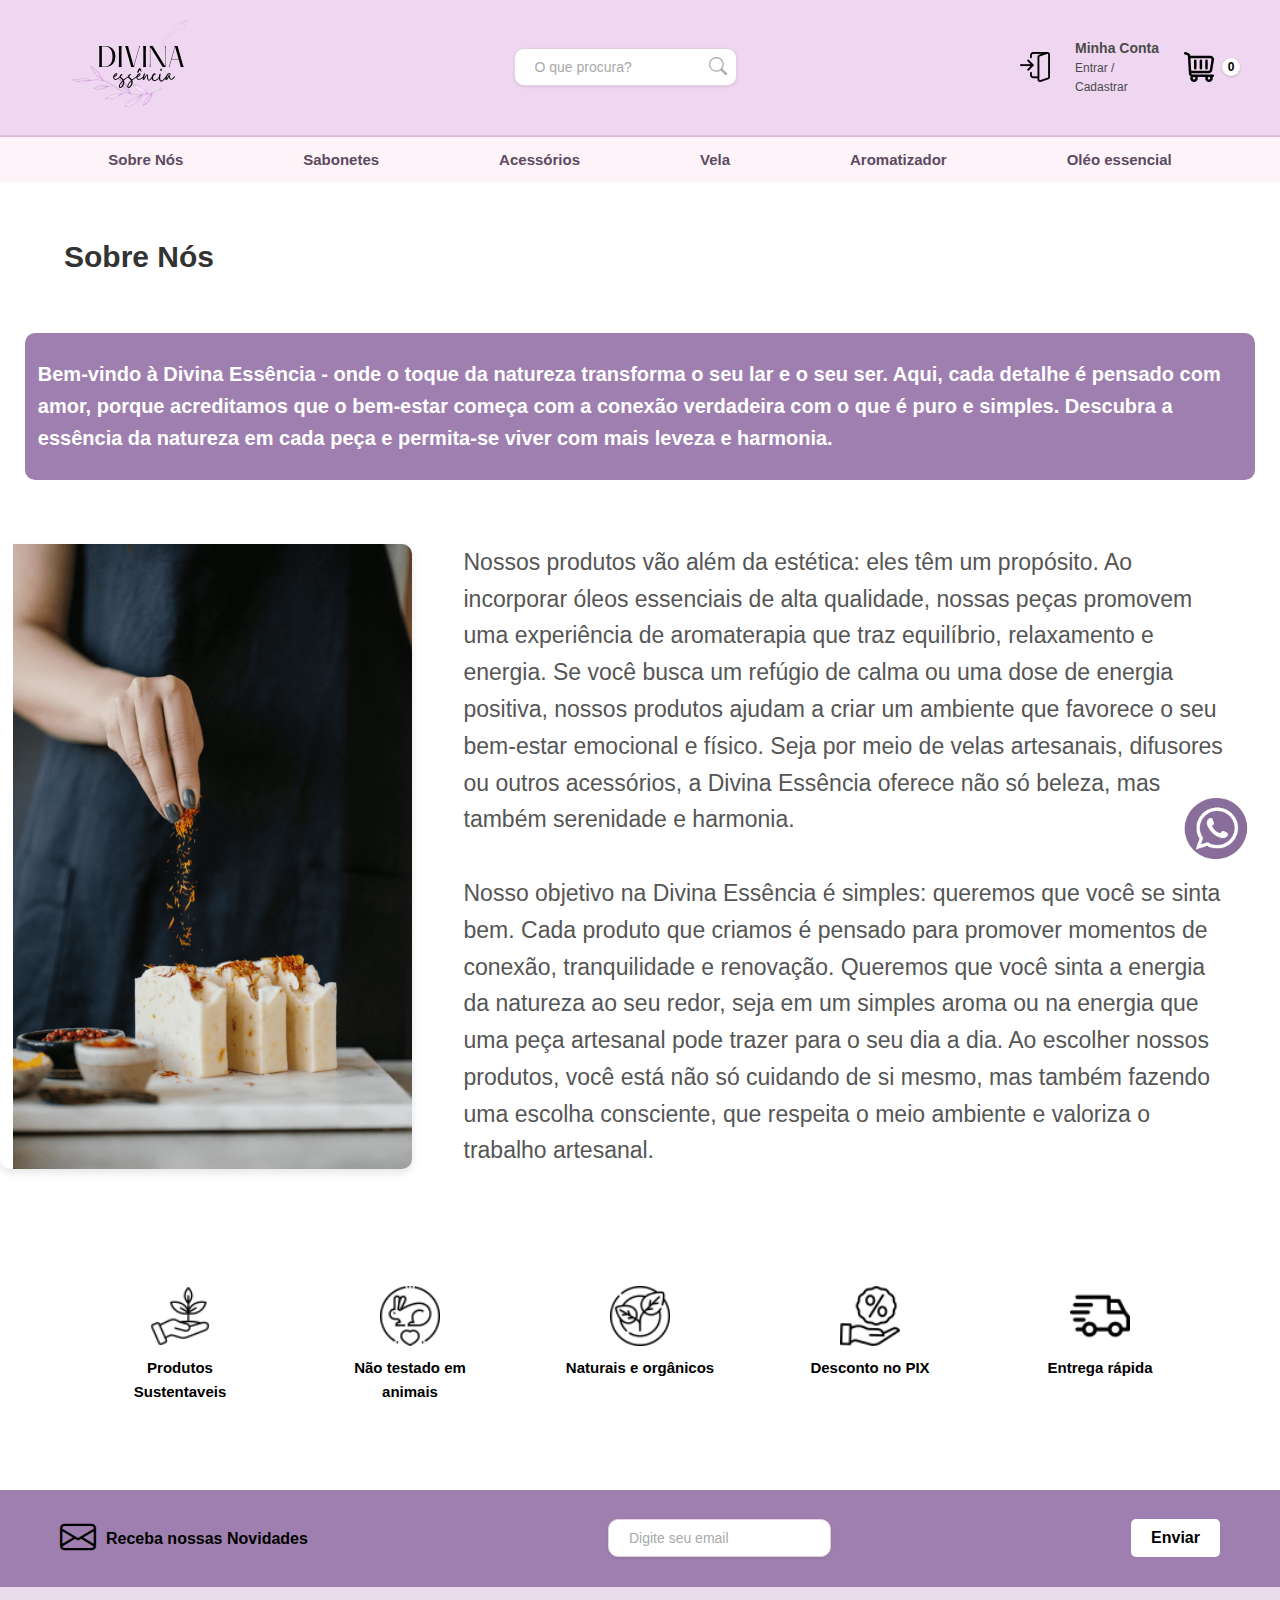
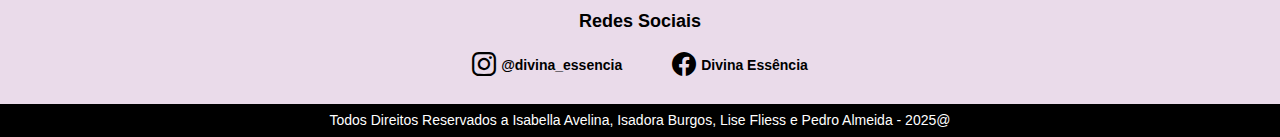
<file: E-commerce/sobrenos.html>
<!DOCTYPE html>
<html lang="pt-BR">
<head>
    <meta charset="UTF-8">
    <meta name="viewport" content="width=device-width, initial-scale=1.0">
    <title>Sobre Nós - Divina Essência</title>
    <link rel="stylesheet" href="../css/style.css">
    <link rel="stylesheet" href="https://cdn.jsdelivr.net/npm/bootstrap-icons@1.11.3/font/bootstrap-icons.min.css">
</head>
<body>
   <!--Começa Cabeçalho-->
   <div class="containe-cabecalhoemenu">
    <header class="Cabecalho">
      <div class="container-cabecalho">
        <div class="logo">
            <a href="../index.html">
                <img src="../img/Logo.png">
            </a>
        </div>
        <div class="campodebusca1">
            <input type="text" placeholder="O que procura?">
            <button type="button" class="btn-busca">
              <i class="bi bi-search"></i>
            </button>
        </div>
        <div class="opcoes-usuario">
                <img src="../img/login.png" alt="">
    
                <div class="container-login">
            <h6>Minha Conta</h6>
                <a href="../administrador/login.php">Entrar /</a><a href="cadastrar.html"> Cadastrar</a> 
        </div>
        <div class="carrinho">
            <img src="../img/carinho.png" alt="">
            <span class="quantidade-carrinho">0</span>          
        </div>
        </div>
      </div>
      </header>
        <!--Fecha cabecalho-->
    
        <!--Começa Menu-->
        <div class="menu">
          <nav class="container-menu">
              <ul>
                  <li><a href="../E-commerce/sobrenos.html">Sobre Nós</a></li>
                  <li><a href="../E-commerce/sabonete.html">Sabonetes</a></li>
                  <li><a href="../E-commerce/acessorios.html">Acessórios</a></li>
                  <li><a href="../E-commerce/vela.html">Vela</a></li>
                  <li><a href="../E-commerce/aromatizante.html">Aromatizador</a></li>
                  <li><a href="../E-commerce/oleoessencial.html">Oléo essencial</a></li>
              </ul>
          </nav>
      </div>
    </div>
        <!--Fecha menu-->
      <!--Começa texto sobre nós-->
  <div class="container-sobrenos">
    <h1>Sobre Nós</h1>
    <div class="bemvindos">
        <h3>Bem-vindo à Divina Essência - onde o toque da natureza transforma o seu lar e o seu ser. Aqui, cada detalhe é pensado com amor, porque acreditamos que o bem-estar começa com a conexão verdadeira com o que é puro e simples. Descubra a essência da natureza em cada peça e permita-se viver com mais leveza e harmonia.
</h3>
<br>
        <div class="imgsobrenos">
            <img src="../img/img-sobrenos.png" alt="">
            <div class="txt-sobrenos">
            <p>Nossos produtos vão além da estética: eles têm um propósito.
                 Ao incorporar óleos essenciais de alta qualidade, nossas peças 
                 promovem uma experiência de aromaterapia que traz equilíbrio, 
                 relaxamento e energia. Se você busca um refúgio de calma ou uma 
                 dose de energia positiva, nossos produtos ajudam a criar um ambiente 
                 que favorece o seu bem-estar emocional e físico. Seja por meio de velas 
                 artesanais, difusores ou outros acessórios, a Divina Essência 
                 oferece não só beleza, mas também serenidade e harmonia.
            </p>
            <br>
            <p>Nosso objetivo na Divina Essência é simples: queremos que você 
                se sinta bem. Cada produto que criamos é pensado para promover momentos de conexão, tranquilidade e renovação. Queremos que você sinta a energia da natureza ao seu redor, seja em um simples aroma ou na energia que uma peça artesanal pode trazer para o seu dia a dia. Ao escolher nossos produtos, você está não só cuidando de si mesmo, mas também fazendo uma escolha consciente, que respeita o meio ambiente e valoriza o trabalho artesanal.
            </p>
        </div>
        </div>
    </div>
</div>
  <!--Fecha texto sobre nós-->
<!--Começa icones-->
<section class="conteudo">
    <div class="icones">
      <img src="../img/sustentavel.png" alt="#">
      <h6>Produtos Sustentaveis</h6>
    </div>
    <div class="icones">
      <img src="../img/coelholivre.png" alt="#">
      <h6>Não testado em animais</h6>
    </div>
    <div class="icones">
      <img src="../img/ecologico .png" alt="#">
      <h6>Naturais e orgânicos</h6>
    </div>
    <div class="icones">
      <img src="../img/promoção.png" alt="#">
      <h6>Desconto no PIX</h6>
    </div>
    <div class="icones">
      <img src="../img/delivery.png" alt="#">
      <h6>Entrega rápida</h6>
    </div>
  </section>
  <br>
<!--Fecha icones-->     
    <!--Começa rodapé-->
    <div class="contato">
        <div class="container-tudo">
        <div class="containe-email">
          <div class="email">
            <div class="container-iconeeescrita">
            <i class="bi bi-envelope"></i>          
            <p>Receba nossas Novidades</p>
          </div>
            <div class="campodebusca1">
              <input type="text" placeholder="Digite seu email">
          </div>
          <button>Enviar</button>
          </div>
        </div>
      <div class="final-redessociais">
          <h4>Redes Sociais</h4>
          <div class="container-redes">
          <div class="redes">
          <i class="bi bi-instagram"></i>        
          <a href="#">@divina_essencia</a>   
          </div>
          <div class="redes">
          <i class="bi bi-facebook"></i> 
          <a href="#">Divina Essência</a>
          <link rel="stylesheet" href="#">
        </div>
      </div>
      </div>
      </div>
    </div>
    <footer>
      <p>Todos Direitos Reservados a Isabella Avelina, Isadora Burgos, Lise Fliess e Pedro Almeida - 2025@</p>
    </footer>
    </div>
      <!--Fecha rodapé-->
  <!--Começa icone fixo de wpp-->
    <div class="whats">
        <a href="https://wa.me/" target="_blank">
        <img src="../img/wppsemfundo.png"  width="70" alt="whatsapp" title="Fale conosco pelo whatsapp">
      </a>
        <!--Fecha icone fixo de wpp-->
      <script src="https://cdn.jsdelivr.net/npm/bootstrap@5.3.3/dist/js/bootstrap.bundle.min.js" integrity="sha384-YvpcrYf0tY3lHB60NNkmXc5s9fDVZLESaAA55NDzOxhy9GkcIdslK1eN7N6jIeHz" crossorigin="anonymous"></script>
  </body>
  </html>
</file>
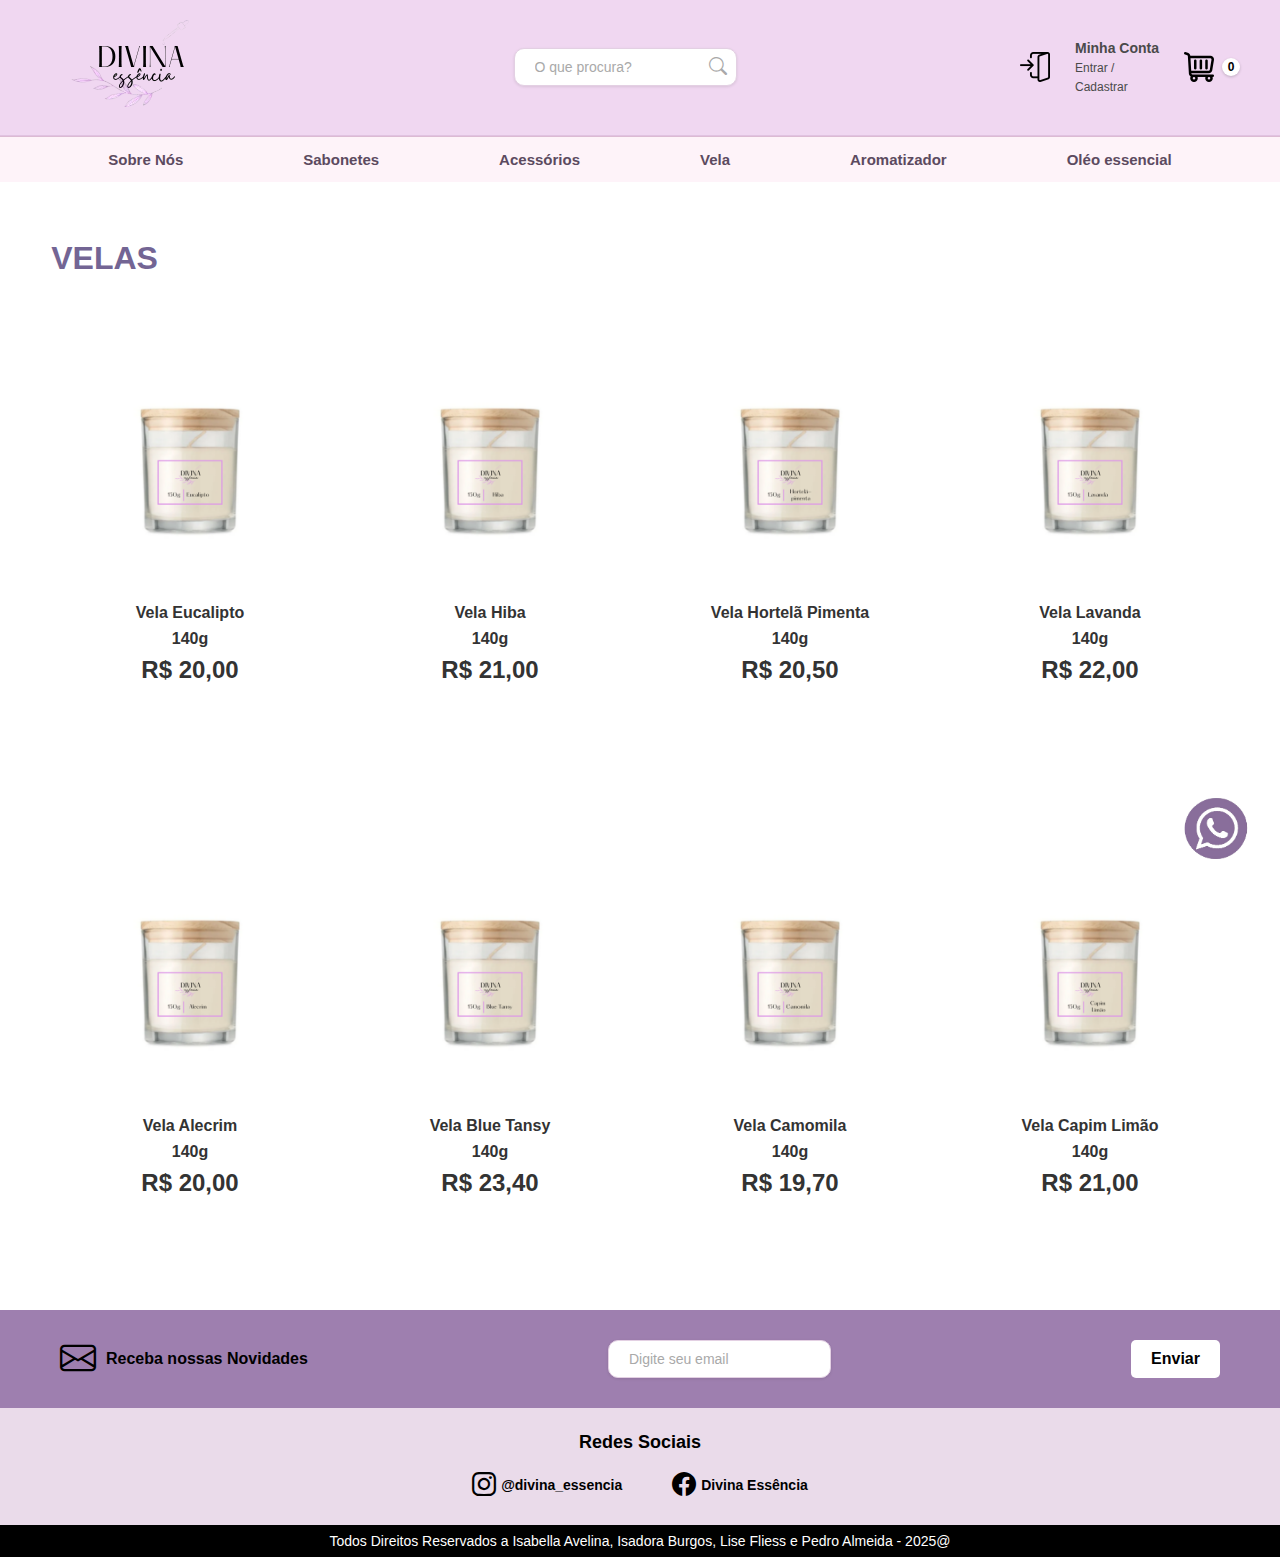
<file: E-commerce/vela.html>
<!DOCTYPE html>
<html lang="pt-BR">
<head>
    <meta charset="UTF-8">
    <meta name="viewport" content="width=device-width, initial-scale=1.0">
    <title>Velas - Divina Essência</title>
    <link rel="stylesheet" href="../css/style.css">
    <link rel="stylesheet" href="https://cdn.jsdelivr.net/npm/bootstrap-icons@1.11.3/font/bootstrap-icons.min.css">
</head>
<body>
        <!--Começa Cabeçalho-->
    <div class="containe-cabecalhoemenu">
      <header class="Cabecalho">
        <div class="container-cabecalho">
          <div class="logo">
              <a href="../index.html">
                  <img src="../img/Logo.png">
              </a>
          </div>
          <div class="campodebusca1">
              <input type="text" placeholder="O que procura?">
              <button type="button" class="btn-busca">
                <i class="bi bi-search"></i>
              </button>
          </div>
          <div class="opcoes-usuario">
                  <img src="../img/login.png" alt="">
      
                  <div class="container-login">
              <h6>Minha Conta</h6>
                  <a href="../administrador/login.php">Entrar /</a><a href="cadastrar.html"> Cadastrar</a> 
          </div>
          <div class="carrinho">
              <img src="../img/carinho.png" alt="">
              <span class="quantidade-carrinho">0</span>          
          </div>
          </div>
        </div>
        </header>
          <!--Fecha cabecalho-->
      
          <!--Começa Menu-->
          <div class="menu">
            <nav class="container-menu">
                <ul>
                    <li><a href="../E-commerce/sobrenos.html">Sobre Nós</a></li>
                    <li><a href="../E-commerce/sabonete.html">Sabonetes</a></li>
                    <li><a href="../E-commerce/acessorios.html">Acessórios</a></li>
                    <li><a href="../E-commerce/vela.html">Vela</a></li>
                    <li><a href="../E-commerce/aromatizante.html">Aromatizador</a></li>
                    <li><a href="../E-commerce/oleoessencial.html">Oléo essencial</a></li>
                </ul>
            </nav>
        </div>
      </div>
          <!--Fecha menu-->
    <!--Conteúdo-->
    <section class="cards-vendas">
      <h1 style="color: rgb(115, 101, 148);padding-left: 4%; padding-top: 4%;">VELAS </h1>
      <div class="cards1">
      <div class="cards-produtos">
        <div class="produtos">
          <img src="../img/vela-eucalipto.png" alt="">
          <h4> Vela Eucalipto</h4>
          <h4>140g</h4>
          <h2>R$ 20,00</h2>
          <button class="btn-comprar">Comprar</button>
        </div>
        <div class="produtos">           
         <img src="../img/vela-hiba.png" alt="">
          <h4>Vela Hiba</h4>
          <h4>140g</h4>
          <h2>R$ 21,00</h2>
          <button class="btn-comprar">Comprar</button>
        </div>
        <div class="produtos">
          <img src="../img/vela-hortelapimenta.png" alt="">
          <h4>Vela Hortelã Pimenta</h4>
          <h4>140g</h4>
          <h2>R$ 20,50</h2>
          <button class="btn-comprar">Comprar</button>
        </div>
        <div class="produtos">
          <img src="../img/vela-lavanda.png" alt="">
          <h4>Vela Lavanda</h4>
          <h4>140g</h4>
          <h2>R$ 22,00</h2>
          <button class="btn-comprar">Comprar</button>
      </div>
    </div>
  </div>
</section>
<br>

<section class="cards-vendas">
  <div class="cards1">
  <div class="cards-produtos">
    <div class="produtos">
      <img src="../img/vela-alecrim.png" alt="">
      <h4> Vela Alecrim</h4>
      <h4>140g</h4>
      <h2>R$ 20,00</h2>
      <button class="btn-comprar">Comprar</button>
    </div>
    <div class="produtos">           
     <img src="../img/vela-bluetansy.png" alt="">
      <h4>Vela Blue Tansy</h4>
      <h4>140g</h4>
      <h2>R$ 23,40</h2>
      <button class="btn-comprar">Comprar</button>
    </div>
    <div class="produtos">
      <img src="../img/vela-camomila.png" alt="">
      <h4>Vela Camomila</h4>
      <h4>140g</h4>
      <h2>R$ 19,70</h2>
      <button class="btn-comprar">Comprar</button>
    </div>
    <div class="produtos">
      <img src="../img/vela-capimlimao.png" alt="">
      <h4>Vela Capim Limão</h4>
      <h4>140g</h4>
      <h2>R$ 21,00</h2>
      <button class="btn-comprar">Comprar</button>
  </div>
</div>
</div>
</section>
<br>
    <!--Fecha onteúdo-->
    <!--Começa rodapé-->
    <div class="contato">
        <div class="container-tudo">
        <div class="containe-email">
          <div class="email">
            <div class="container-iconeeescrita">
            <i class="bi bi-envelope"></i>          
            <p>Receba nossas Novidades</p>
          </div>
            <div class="campodebusca1">
              <input type="text" placeholder="Digite seu email">
          </div>
          <button>Enviar</button>
          </div>
        </div>
      <div class="final-redessociais">
          <h4>Redes Sociais</h4>
          <div class="container-redes">
          <div class="redes">
          <i class="bi bi-instagram"></i>        
          <a href="#">@divina_essencia</a>   
          </div>
          <div class="redes">
          <i class="bi bi-facebook"></i> 
          <a href="#">Divina Essência</a>
          <link rel="stylesheet" href="#">
        </div>
      </div>
      </div>
      </div>
    </div>
    <footer>
      <p>Todos Direitos Reservados a Isabella Avelina, Isadora Burgos, Lise Fliess e Pedro Almeida - 2025@</p>
    </footer>
    </div>
      <!--Fecha rodapé-->
  <!--Começa icone fixo de wpp-->
    <div class="whats">
        <a href="https://wa.me/" target="_blank">
        <img src="../img/wppsemfundo.png"  width="70" alt="whatsapp" title="Fale conosco pelo whatsapp">
      </a>
    <!--Fecha icone fixo de wpp-->
      <script src="https://cdn.jsdelivr.net/npm/bootstrap@5.3.3/dist/js/bootstrap.bundle.min.js" integrity="sha384-YvpcrYf0tY3lHB60NNkmXc5s9fDVZLESaAA55NDzOxhy9GkcIdslK1eN7N6jIeHz" crossorigin="anonymous"></script>
  </body>
  </html>
</file>
<file: css/style.css>
/* Geral */
* {
    margin: 0;
    padding: 0;
    box-sizing: border-box;
}

body {
    background-color: #ffffff;
    font-family: 'Inria Sans', sans-serif; /* Fonte utilizada no projeto */
    color: #333; /* Cor padrão do texto */
    margin: 0; /* Remove margem padrão */
    padding: 0; /* Remove preenchimento padrão */
    line-height: 1.6; /* Melhora a legibilidade */
}



/*Icone de WhatsApp*/
.whats{
    position: fixed;
    bottom: 30px;
    right: 30px;
    z-index: 9999;
}

.containe-cabecalhoemenu{
    position: sticky;
    top: 0;
    z-index: 9999;
}

/* Cabeçalho */
.Cabecalho {
    background: #f0d7f1; /* Mantendo um tom pastel claro */
    border-bottom: 1px solid #e1c2e1; /* Linha inferior suave */
}

.container-cabecalho {
    width: 1200px;
    margin: auto;
    display: flex;
    align-items: center;
    justify-content: space-between;
    padding: 20px 0;
}


.campodebusca1 {
    display: flex;
    align-items: center;
    max-width: 300px;
    position: relative;
}

.campodebusca1 input {
    width: 100%;
    padding: 10px 20px;
    border: 1px solid #e3d0e3;
    border-radius: 10px;
    font-size: 14px;
    color: #4b4b4b;
    background-color: #fff;
    box-shadow: 0px 1px 3px rgba(0, 0, 0, 0.1);
}

.campodebusca1 input::placeholder {
    color: #a9a9a9;
}

.btn-busca {
    position: absolute;
    right: 10px;
    background-color: transparent;
    border: none;
    color: #a9a9a9;
    font-size: 18px;
    cursor: pointer;
}

.btn-busca:hover {
    color: #7e6a8d;
}

.opcoes-usuario {
    display: flex;
    align-items: center;
    gap: 25px; /* Espaçamento entre as opções */
}

.container-login {
    display: flex;
    flex-direction: column;
    align-items: flex-start;
    font-size: 14px;
    color: #4a4a4a;
}

.container-login h6 {
    margin: 0;
    font-size: 14px;
    font-weight: bold;
}

.container-login a {
    font-size: 12px;
    color: #4a4a4a;
    text-decoration: none;
}

.container-login a:hover {
    text-decoration: underline;
}

.carrinho {
    display: flex;
    align-items: center;
    gap: 8px; /* Ajuste do espaçamento */
}

.carrinho img {
    width: 30px;
    height: 30px;
}

.quantidade-carrinho {
    background-color: #fff;
    color: #000;
    border-radius: 50%;
    width: 18px;
    height: 18px;
    display: flex;
    justify-content: center;
    align-items: center;
    font-size: 12px;
    font-weight: bold;
    box-shadow: 0px 1px 3px rgba(0, 0, 0, 0.2);
}


/* Menu */
.menu {
    border-top: 1px solid #dcbad3;
    background-color: #fef3f9;
}

.container-menu {
    padding: 10px 0;
}

.menu ul {
    display: flex;
    justify-content: center;
    list-style: none;
    gap: 120px; /* Aumenta o espaço entre os itens */
}

.menu a {
    text-decoration: none;
    color: #5c4a60;
    font-size: 15px;
    font-weight: 600;
    transition: color 0.3s ease, text-decoration 0.3s ease; /* Transição suave adicionada */

}

.menu a:hover {
    color: #a575a5;
    text-decoration: underline;
    font-weight: 700; /* Negrito aumentado no hover */
}

/* Rodapé */
.contato {
    display: flex;
    flex-direction: column;
    align-items: center;
    justify-content: center;
    gap: 20px;
    padding: 0;
}

.container-tudo {
    background: #9E7FAF; /* Fundo roxo claro */
    width: 100%;
}

.containe-email {
    width: 100%;
    margin: 0;
    background: #9E7FAF; /* Mesmo fundo que o container principal */
    display: flex;
    align-items: center;
    justify-content: space-between;
    padding: 10px 20px;
}

.container-iconeeescrita {
    display: flex;
    align-items: center;
    gap: 10px;
}

.email i {
    font-size: 36px;
    color: #000000;
}

.email p {
    font-size: 16px;
    font-weight: bold;
    color: #000000;
    margin: 0;
}

.campodebusca input {
    width: 600px; /* Largura do campo */
    padding: 10px; /* Espaçamento interno */
    border: none; /* Remove a borda padrão */
    border-radius: 5px; /* Bordas arredondadas */
    background-color: #ffffff; /* Fundo cinza claro */
    font-size: 16px; /* Tamanho do texto */
    color: #4B4B4B; /* Texto cinza escuro */
    box-shadow: 0 2px 5px rgba(0, 0, 0, 0.1); /* Sombra leve */
    margin-right: 15px; /* Espaçamento entre o campo e o botão */}
.email {
    display: flex;
    align-items: center;
    justify-content: space-between;
    background-color: #9E7FAF; /* Fundo roxo claro */
    padding: 10px 20px; /* Espaçamento interno */
    width: 100%; /* Ocupa toda a largura do container */
    max-width: 1200px; /* Limite de largura */
    margin: 0 auto; /* Centraliza horizontalmente */
}
.email button {
    padding: 10px 20px; /* Espaçamento interno */
    background-color: #FFFFFF; /* Fundo branco */
    color: #000000; /* Cor do texto roxa clara */
    border: none; /* Remove a borda */
    border-radius: 5px; /* Bordas arredondadas */
    font-size: 16px; /* Tamanho do texto */
    font-weight: bold; /* Negrito */
    cursor: pointer; /* Muda o cursor ao passar */
    transition: background-color 0.3s; /* Transição suave */
}

.email button:hover {
    background-color: #8F77A7;
}

.final-redessociais {
    background: #EADBEA; /* Fundo lilás */
    text-align: center;
    padding: 20px 0;
}

.final-redessociais h4 {
    font-size: 18px;
    font-weight: bold;
    color: #000000;
    margin-bottom: 10px;
}

.container-redes {
    display: flex;
    justify-content: center;
    gap: 50px; /* Espaçamento entre os itens das redes sociais */
}

.redes {
    display: flex;
    align-items: center;
    gap: 5px;
}

.final-redessociais i {
    font-size: 24px;
    color: #000000;
}

.final-redessociais a {
    font-size: 14px;
    color: #000000;
    text-decoration: none;
    font-weight: bold;
}

.final-redessociais a:hover {
    text-decoration: underline;
}

footer {
    background-color: #000000;
    color: #ffffff;
    text-align: center;
    font-size: 14px;
    padding: 5px 0;
}


/*Destaques e Mais vendidos*/
.cards1{
    background: #ffffff
}
.cards-destaques h1{
    font-size: 28px;
    color: #0a080a; 
    font-weight: bold;
    border-bottom: 2px solid #a68dac; /* Linha sob o título */
    padding-right: 5%;
    padding-left: 4%;
    padding-bottom: 1%;
    text-align: left; /* Alinha o título à esquerda */}

    .cardsvendas h1{
        font-size: 28px;
        color: #0a080a; 
        font-weight: bold;
        border-bottom: 2px solid #a68dac; /* Linha sob o título */
        padding-right: 5%;
        padding-left: 4%;
        padding-bottom: 1%;
        text-align: left; /* Alinha o título à esquerda */
    }

.card-maisventidos h1{
    font-size: 28px;
    color: #0a080a; 
    font-weight: bold;
    border-bottom: 2px solid #a68dac; /* Linha sob o título */
    padding-right: 5%;
    padding-left: 4%;
    padding-bottom: 1%;
    text-align: left; /* Alinha o título à esquerda */
}
.cards-produtos {
    padding-top: 1%;
}
.cards-produtos{
    display: flex;
    flex-wrap: wrap; /* Permite quebra de linha */
    justify-content: center; /* Centraliza os produtos */
    gap: 20px; /* Espaçamento entre os produtos */
    margin: 20px auto; /* Centraliza horizontalmente */
    max-width: 1200px;
    padding: 10px;
}
.produtos {
    position: relative; /* Necessário para posicionar o botão dentro do produto */
    max-width: 280px;
    overflow: hidden;
    text-align: center;
    background: #ffffff;
    border: 2px solid transparent; /* Borda invisível inicialmente */
    transition: transform 0.3s ease, border-color 0.3s ease; /* Suaviza o zoom e a borda */
    padding-bottom: 50px;
}

.produtos img {
    max-width: 100%; /* Faz as imagens se ajustarem à largura do container */
    height: auto;
}

.btn-comprar {
    opacity: 0;
    visibility: hidden;
    transition: opacity 0.3s ease, visibility 0.3s ease;
    background: #a68dac;
    color: #ffffff;
    border: none;
    padding: 10px 15px;
    font-size: 14px;
    border-radius: 5px;
    cursor: pointer;
    position: absolute;
    bottom: 1px; 
    left: 50%;
    transform: translateX(-50%);

}

.produtos:hover .btn-comprar {
    opacity: 1;
    visibility: visible;
}
.produtos:hover {
    transform: scale(1.05); /* Aplica o zoom */
    border-color: #a68dac; /* Cor da borda ao passar o mouse */
    box-shadow: 0 4px 10px rgba(0, 0, 0, 0.2); /* Adiciona sombra para destaque */
}

/* Media Queries para telas menores */
@media (max-width: 768px) {
    .cards-produtos {
        gap: 10px; /* Reduz o espaço entre os produtos */
    }

    .produtos {
        max-width: 45%; /* Ocupa metade da largura */
    }
}

@media (max-width: 480px) {
    .produtos {
        max-width: 100%; /* Cada produto ocupa a largura total */
    }
}

/* Layout Responsivo */
@media (max-width: 1200px) {
    .container-cabecalho {
        width: 95%; /* Reduz a largura para ocupar quase toda a tela */
        padding: 15px;
    }

    .campodebusca {
        max-width: 200px; /* Diminui a largura do campo de busca */
    }

    .opcoes-usuario {
        gap: 15px; /* Reduz o espaçamento entre os ícones */
    }

    .menu ul {
        gap: 40px; /* Reduz o espaçamento entre os itens do menu */
    }
}

@media (max-width: 992px) {
    .container-cabecalho {
        flex-wrap: wrap; /* Permite que os elementos quebrem linha */
        justify-content: center; /* Centraliza os elementos */
    }

    .logo img {
        max-width: 120px; /* Diminui o tamanho da logo */
        margin-bottom: 10px;
    }

    .campodebusca {
        max-width: 250px;
        margin-bottom: 10px;
    }

    .opcoes-usuario {
        gap: 10px; /* Reduz o espaço entre os itens */
    }

    .menu ul {
        gap: 30px; /* Ajusta o espaçamento entre os itens */
    }
}

@media (max-width: 768px) {
    .menu ul {
        flex-wrap: wrap; /* Quebra o menu em duas linhas, se necessário */
        gap: 20px; /* Reduz ainda mais o espaçamento */
    }

    .menu a {
        font-size: 14px; /* Reduz o tamanho do texto no menu */
    }

    .campodebusca {
        max-width: 200px; /* Reduz o campo de busca */
    }

    .opcoes-usuario {
        flex-direction: row;
        gap: 5px;
    }

    .quantidade-carrinho {
        width: 16px;
        height: 16px;
        font-size: 10px; /* Ajusta o número no ícone de carrinho */
    }
}

@media (max-width: 576px) {
    .container-cabecalho {
        flex-direction: column; /* Organiza os elementos em uma coluna */
        align-items: center;
    }

    .campodebusca {
        max-width: 100%;
        margin: 10px 0; /* Adiciona espaçamento entre os elementos */
    }

    .opcoes-usuario {
        justify-content: center;
    }

    .menu ul {
        flex-direction: column; /* Empilha os itens do menu verticalmente */
        align-items: center;
        gap: 15px;
    }

    .menu a {
        font-size: 12px; /* Tamanho reduzido para textos */
    }

    @media (max-width: 768px) {
    .campodebusca {
        flex-direction: column; /* Alinha o campo e o botão verticalmente */
        gap: 10px; /* Reduz o espaçamento */
    }

    .campodebusca input {
        width: 100%; /* Ocupa toda a largura disponível */
    }

    .email button {
        width: 100%; /* Botão ocupa toda a largura */
    }
}
}
/*Depoimentos*/
.container2 {
    background: #ffffff;
    padding: 20px;
    margin: 0 auto;
    flex-wrap: wrap;
    width: 1250px;
    margin: 0 auto;
    display: flex;
    justify-content: space-around; /* Alinha os itens ao canto esquerdo */
}

.container-dep h1 {
    font-size: 28px;
    color: #0a080a; /* Cor marrom para o título */
    font-weight: bold;
    border-bottom: 2px solid #a68dac; /* Linha sob o título */
    padding-right: 5%;
    padding-left: 4%;
    padding-bottom: 1%;
    text-align: left; /* Alinha o título à esquerda */
}


.container-depoimento {
    display: flex;
    gap: 20px; /* Espaçamento entre os cards */
    flex-wrap: wrap; /* Permite que os cards se ajustem em telas menores */
}

.depoimentos-container {
    background-color: #fff; /* Fundo branco */
    border: 1px solid #cc90d4; /* Borda sutil */
    box-shadow: 0px 2px 5px rgba(0, 0, 0, 0.1); /* Sombra suave */
    border-radius: 8px;
    padding: 20px;
    text-align: left; /* Alinha o texto à esquerda */
    flex: 1;
}





/* Login  */
.login {
    width: 300px;
    margin: 100px auto; /* Centraliza a caixa */
    text-align: center;
    padding-top: 5%;
    padding-bottom: 2%;
}

.login h1 {
    font-size: 24px; /* Tamanho do título */
    margin-bottom: 20px; /* Espaço abaixo do título */
}

.form-control {
    background-color: #9E7FAF; /* Fundo roxo */
    padding: 20px; /* Espaçamento interno */
    border: none; /* Remove a borda externa */
    border-radius: 15px; /* Arredondamento */
    box-shadow: 0 4px 10px rgba(0, 0, 0, 0.1); /* Sombra suave */
}

.form-control label {
    display: block;
    margin-bottom: 8px; /* Espaçamento entre o label e o input */
    font-size: 14px; /* Tamanho da fonte */
    font-weight: bold; /* Negrito */
    color: #4B234D; /* Cor do texto */
    text-align: left;
}

.form-control input {
    width: 100%; /* Ocupa toda a largura */
    padding: 10px; /* Espaçamento interno */
    margin-bottom: 15px; /* Espaço entre inputs */
    border: none; /* Remove borda padrão */
    border-radius: 8px; /* Arredondamento dos campos */
    background-color: #E8E3F5; /* Fundo cinza claro */
}

.form-control p {
    font-size: 12px; /* Tamanho da fonte */
    color: #4B234D; /* Cor do texto */
    margin-bottom: 20px; /* Espaço antes do botão */
}

.form-control p a {
    color: #4B234D; /* Mesma cor do texto */
    text-decoration: underline; /* Sublinhar */
}

.form-control button {
    width: 100%; /* Ocupa toda a largura */
    padding: 10px; /* Altura do botão */
    background-color: #ffffff; /* Cor roxa escura */
    color: #b17ebb; /* Cor do texto */
    border: none; /* Remove borda */
    border-radius: 8px; /* Arredondamento */
    font-size: 16px; /* Tamanho do texto */
    cursor: pointer; /* Muda o cursor ao passar */
    transition: background-color 0.3s; /* Animação suave */
}

.form-control button:hover {
    background-color: #6C4D85; /* Escurece no hover */
}


/*Cadastrar*/

.cadastrar {
    width: 400px;
    margin: 50px auto; /* Centraliza o formulário */
    text-align: center;
}

.cadastrar h1 {
    font-size: 24px;
    margin-bottom: 20px; /* Espaçamento abaixo do título */
}

.container-form {
    background-color: #9E7FAF; /* Fundo lilás bem claro */
    padding: 20px;
    border-radius: 15px; /* Arredondamento das bordas */
    box-shadow: 0 4px 10px rgba(0, 0, 0, 0.1); /* Sombra suave */
}

.form-control2 {
    text-align: left; /* Alinha o conteúdo à esquerda */
}

.labeleinput-container{
    display: flex;
}

.labeleinput-container label{
    padding-top: 2%;
}

.form-control2 label {
    display: block;
    margin-bottom: 8px; /* Espaçamento entre label e input */
    font-size: 14px; /* Tamanho da fonte */
    font-weight: bold;
    color: #4B234D; /* Roxo escuro */
}

.form-control2 input[type="text"],
.form-control2 input[type="email"],
.form-control2 input[type="password"],
.form-control2 input[type="date"] {
    width: 100%; /* Preenche a largura total */
    padding: 10px;
    margin-bottom: 15px; /* Espaço entre campos */
    border: none;
    border-radius: 8px; /* Arredondamento */
    background-color: #E8E3F5; /* Fundo cinza claro */
}

.form-control2 input[type="radio"] {
    margin-right: 10px;
}

.container-form p {
    font-size: 12px;
    color: #4B234D;
    margin: 15px 0; /* Espaçamento em cima e embaixo */
}

.container-form p a {
    color: #4B234D;
    text-decoration: underline;
}

.container-form button {
    width: 100%; /* Largura total do botão */
    padding: 10px;
    background-color: #ffffff; /* Roxo escuro */
    color: #b17ebb; /* Texto branco */
    border: none;
    border-radius: 8px; /* Arredondamento */
    font-size: 16px;
    cursor: pointer; /* Aponta a mão no hover */
    transition: background-color 0.3s;
}

.container-form button:hover {
    background-color: #6C4D85; /* Escurece no hover */
}


/* Página sobre nós */
.container-sobrenos h1 {
    padding-left: 5%;
    padding-top: 4%;
    padding-bottom: 4%;
    font-family: 'Inria Sans', sans-serif;
    font-size: 30px;
    color: #333;
}

.bemvindos h3 {
    width: 100%;  /* Agora o h3 ocupa 100% da largura */
    max-width: 1230px; /* Define a largura máxima */
    margin: 0 auto;
    padding-top: 2%;
    padding-bottom: 2%;
    padding-left: 1%;
    padding-right: 1%;
    color: white;
    background: #9E7FAF;
    border-radius: 10px;
    font-family: 'Inria Sans', sans-serif;
    font-size: 20px;
}

.imgsobrenos {
    display: flex;
    justify-content: space-around;
    flex-wrap: wrap;  /* Permite que as imagens se ajustem em várias linhas */
    width: 100%;
    max-width: 1500px; /* Limita a largura máxima */
    margin: 0 auto;
    padding-top: 3%;
    padding-bottom: 6%;
}

.imgsobrenos img {
    width: 100%;  /* A largura é agora 100% */
    padding-left: 1%;
    max-width: 412px; /* Mas com um limite de largura */
    height: auto; /* Mantém a proporção */
    border-radius: 10px;
    box-shadow: 0 4px 8px rgba(0, 0, 0, 0.1);
}

.txt-sobrenos {
    width: 100%;  /* Faz com que o texto ocupe 100% da largura */
    max-width: 765px; /* Limita a largura do texto */
    font-family: 'Inria Sans', sans-serif;
    font-size: 23px;
    color: #555;
    margin: 0 auto;
}

.conteudo {
    display: flex;
    justify-content: center;
    gap: 80px;
    flex-wrap: wrap;
    padding: 40px 0;
    background: #ffffff;
}

.icones {
    display: flex;
    flex-direction: column;
    align-items: center;
    width: 150px;
    text-align: center;
    margin-bottom: 20px;
}

.icones img {
    width: 60px;
    height: auto;
    margin-bottom: 10px;
}

.icones h6 {
    font-family: 'Inria Sans', sans-serif;
    font-size: 15px;
    color: #000000;
}

.input-group {
    position: relative;
    width: 260px;
}

.input-group input {
    width: 100%;
    height: 35px;
    padding: 8px 40px 8px 10px; /* espaço interno (padding) ajustado para o ícone */
    box-sizing: border-box;
    font-size: 14px;
    border: 1px solid #ccc;
    border-radius: 6px;
}

.input-group .eye {
    position: absolute;
    top: 40%;
    right: 10px;
    transform: translateY(-50%);
    cursor: pointer;
    color: #333;
    font-size: 18px;
    transition: color 0.2s;
}

.input-group .eye:hover {
    color: #000;
}
</file>
<file: css/painel.css>
* {
    margin: 0;
    padding: 0;
    box-sizing: border-box;
}

body {
    padding: 200px;
    background:linear-gradient(to right, rgb(253 249 255), rgb(232 214 241));
    font-variant: small-caps;
}



.galeria img {
    width: 250px;
    max-width: 100%;
    border-top-left-radius: 5px;
    border-top-right-radius: 5px;
      box-shadow: 0 0 20px rgba(0, 0, 0, 0.1);
}

.galeria {
    width: 900px;
    margin: 0 auto;
    display: flex;
    flex-wrap: wrap;
    justify-content: space-evenly;
    gap: 20px;
  
}

.logout-btn {
    margin: 40px auto;
    display: block;
    padding: 15px 40px;
    background-color: #f44336;
    color: white;
    border: none;
    border-radius: 8px;
    cursor: pointer;
    font-size: 20px;
    font-weight: bold;
    transition: background-color 0.3s ease;
    text-decoration: none;
}

.logout-btn:hover {
    background-color: #d32f2f;
    
}

a {
    color: inherit;
    text-decoration: none;
}


/* Responsividade para telas médias */
@media (max-width: 768px) {
    .galeria {
        grid-template-columns: repeat(auto-fit, minmax(200px, 1fr));
        width: 100%;
        padding: 0 20px;
    }

    .logout-btn {
        padding: 12px 35px;
        font-size: 18px;
        text-decoration: none;
    }
}

/* Responsividade para telas pequenas */
@media (max-width: 529px) {
   .galeria {
        display: flex;
        flex-direction: column;
        align-items: center;
        justify-content: center; /* Garante o alinhamento vertical */
        gap: 15px;
        width: 100%;
        margin: 0 auto;
    }
    .galeria img {
        max-width: 100%;
    }

    .logout-btn {
        padding: 10px 30px;
        font-size: 16px;
        background-color: #d32f2f;
        text-decoration: none;
    }
}
</file>
